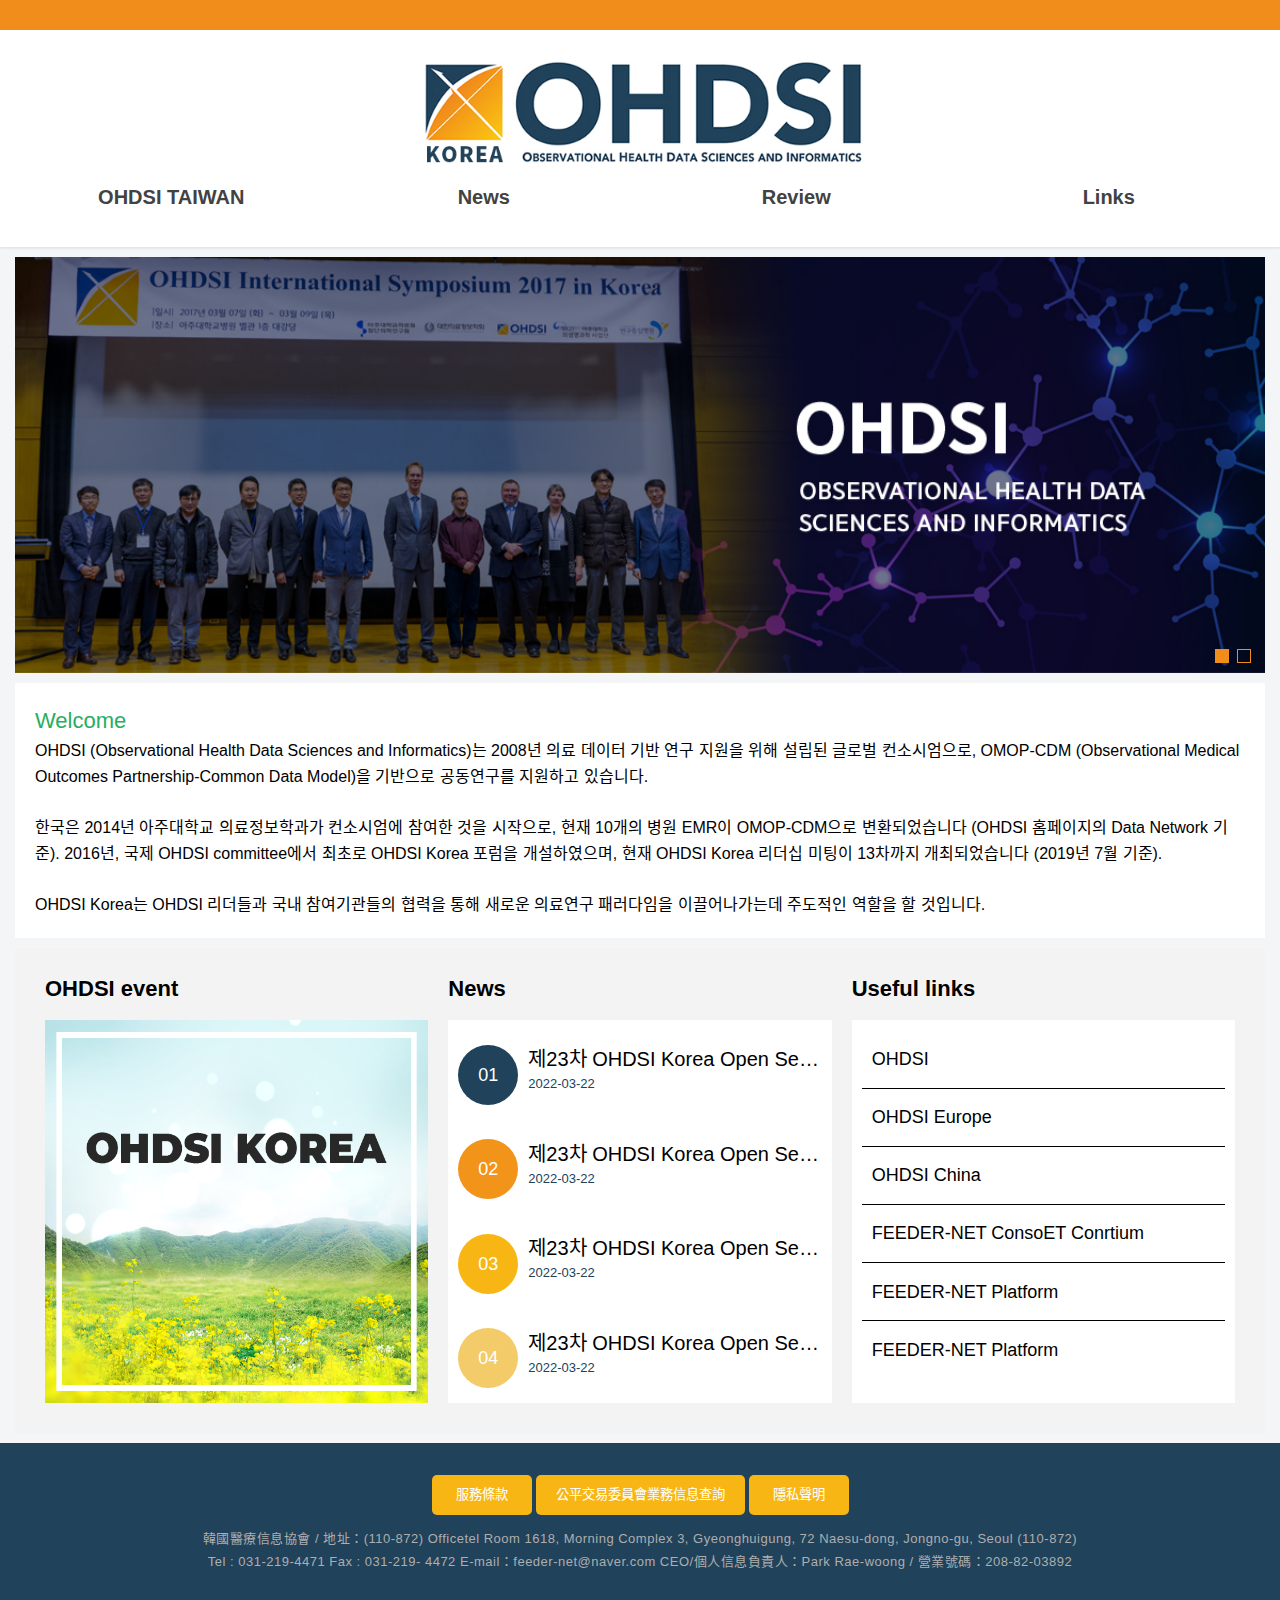
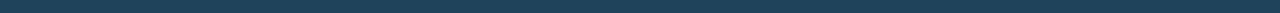
<file: index.html>
<!DOCTYPE html>
<html lang="zh-TW">

<head>
    <meta charset="UTF-8">
    <meta http-equiv="X-UA-Compatible" content="IE=edge">
    <meta name="viewport" content="width=device-width, initial-scale=1.0">
    <title>OHDSI TAIWAN</title>
    <link rel="stylesheet" href="style.css">
    <!-- swiper -->
    <link rel="stylesheet" href="https://unpkg.com/swiper@8/swiper-bundle.min.css" />
</head>
<style>
    .swiper {
        width: 100%;
        height: 100%;
    }

    .swiper-slide {
        /* Center slide text vertically */
        display: flex;
        justify-content: center;
        align-items: center;
    }

    .swiper-slide a {
        width: 100%;
    }

    .swiper-pagination {
        display: flex;
        justify-content: flex-end;
        padding-right: 10px;
    }

    .swiper-pagination-bullet {
        width: 14px;
        height: 14px;
        border-radius: 0;
        opacity: 1;
        transition: 0.3s all linear;
        border: 1px var(--main-orange) solid;
        background-color: transparent;
    }

    .swiper-pagination-bullet-active {
        background-color: var(--main-orange);
        opacity: 1;
        transition: 0.3s all linear;
    }

    .swiper_btn {
        color: white;
        border-radius: 0px;
        opacity: .5;
        transition: width .5s linear, opacity .5s linear;
    }

    .swiper_btn.swiper-button-prev::before {
        content: '';
        position: absolute;
        width: 0%;
        height: 4px;
        left: 4px;
        background-color: white;
        top: calc(50% - 2px);
        transition: width .5s linear;
    }

    .swiper_btn.swiper-button-next::before {
        content: '';
        position: absolute;
        width: 0%;
        height: 4px;
        right: 4px;
        background-color: white;
        top: calc(50% - 2px);
        transition: width .5s .5s linear;
    }

    .swiper_btn:hover {
        opacity: 1;
        --swiper-navigation-size: 70px;
        transition: width .5s linear;

    }

    .swiper_btn:hover::before {
        width: 200%;
        transition: width .5s .5s linear;
    }

    .swiper-button-disabled {
        opacity: 0 !important;
    }
</style>

<body>
    <header class="main-header">
        <div class="container">
            <a class="logo" href="index.html">
                <h1 class="sr-only">OHDSI TAIWAN</h1>
                <img src="img/logo.jpg" alt="...">
            </a>
            <button class="btn-menu"></button>
            <nav class="main-nav">
                <ul class="links">
                    <li class="link dropdown">
                        <a href="javascript:void(0)">OHDSI TAIWAN</a>
                        <ul>
                            <li>
                                <a href="about-info.html">Info</a>
                            </li>
                            <li>
                                <a href="about-research.html">Research</a>
                            </li>
                            <li>
                                <a href="#">Member</a>
                            </li>
                        </ul>
                    </li>
                    <li class="link">
                        <a href="news.html">News</a>
                    </li>
                    <li class="link">
                        <a href="review.html">Review</a>
                    </li>
                    <li class="link">
                        <a href="links.html">Links</a>
                    </li>
                </ul>
            </nav>
        </div>
    </header>

    <main>
        <section class="section-index-banner">
            <div class="container">
                <div class="swiper mySwiper">
                    <div class="swiper-wrapper">
                        <img src="img/index/banner.jpg" class="index-banner swiper-slide" alt="">
                        <img src="img/index/banner.jpg" class="index-banner swiper-slide" alt="">
                    </div>
                    <div class="swiper-pagination"></div>
                </div>
            </div>
        </section>
        <section class="section-index-word">
            <div class="container">
                <div class="info ckeditor">
                    <p><span style="font-size:22px"><span style="color:#27ae60"><strong>Welcome</strong></span></span>
                    </p>

                    <p>OHDSI (Observational Health Data Sciences and Informatics)는 2008년 의료 데이터 기반 연구 지원을 위해 설립된 글로벌
                        컨소시엄으로, OMOP-CDM (Observational Medical Outcomes Partnership-Common Data Model)을 기반으로 공동연구를 지원하고
                        있습니다.<br>
                        <br>
                        한국은 2014년 아주대학교 의료정보학과가 컨소시엄에 참여한 것을 시작으로, 현재 10개의 병원 EMR이 OMOP-CDM으로 변환되었습니다 (OHDSI 홈페이지의 Data
                        Network 기준). 2016년, 국제 OHDSI committee에서 최초로 OHDSI Korea 포럼을 개설하였으며, 현재 OHDSI Korea 리더십 미팅이
                        13차까지 개최되었습니다 (2019년 7월 기준).<br>
                        <br>
                        OHDSI Korea는 OHDSI 리더들과 국내 참여기관들의 협력을 통해 새로운 의료연구 패러다임을 이끌어나가는데 주도적인 역할을 할 것입니다.
                    </p>
                </div>
            </div>
        </section>
        <section class="section-index-guides">
            <div class="container">
                <div class="guides">
                    <div class="guide">
                        <div class="title">
                            <h3>OHDSI event</h3>
                        </div>
                        <div class="content event">
                            <a href="#">
                                <img src="img/index/news.png" alt="">
                            </a>
                        </div>
                    </div>
                    <div class="guide">
                        <div class="title">
                            <h3>News</h3>
                        </div>
                        <div class="content news">
                            <ul>
                                <li>
                                    <a href="#">
                                        제23차 OHDSI Korea Open Seminar & Leadership Meeting 사전 등록 안내
                                    </a>
                                    <span>2022-03-22</span>
                                </li>
                                <li>
                                    <a href="#">
                                        제23차 OHDSI Korea Open Seminar & Leadership Meeting 사전 등록 안내
                                    </a>
                                    <span>2022-03-22</span>
                                </li>
                                <li>
                                    <a href="#">
                                        제23차 OHDSI Korea Open Seminar & Leadership Meeting 사전 등록 안내
                                    </a>
                                    <span>2022-03-22</span>
                                </li>
                                <li>
                                    <a href="#">
                                        제23차 OHDSI Korea Open Seminar & Leadership Meeting 사전 등록 안내
                                    </a>
                                    <span>2022-03-22</span>
                                </li>
                            </ul>
                        </div>
                    </div>
                    <div class="guide">
                        <div class="title">
                            <h3>Useful links</h3>
                        </div>
                        <div class="content links">
                            <ul>
                                <li>
                                    <a href="#">
                                        OHDSI
                                    </a>
                                </li>
                                <li>
                                    <a href="#">
                                        OHDSI Europe
                                    </a>
                                </li>
                                <li>
                                    <a href="#">
                                        OHDSI China
                                    </a>
                                </li>
                                <li>
                                    <a href="#">
                                        FEEDER-NET ConsoET Conrtium
                                    </a>
                                </li>
                                <li>
                                    <a href="#">
                                        FEEDER-NET Platform
                                    </a>
                                </li>
                                <li>
                                    <a href="#">
                                        FEEDER-NET Platform
                                    </a>
                                </li>
                            </ul>
                        </div>
                    </div>
                </div>
            </div>
        </section>
    </main>

    <footer class="main-footer">
        <div class="container">
            <div class="footer-btns">
                <a href="#"><button class="btn">服務條款</button></a>
                <a href="#"><button class="btn">公平交易委員會業務信息查詢</button></a>
                <a href="#"><button class="btn">隱私聲明</button></a>
            </div>
            <div class="footer-infos">
                <p class="info">韓國醫療信息協會 / 地址：(110-872) Officetel Room 1618, Morning Complex 3, Gyeonghuigung, 72
                    Naesu-dong, Jongno-gu, Seoul (110-872)</p>
                <p class="info">Tel : 031-219-4471 Fax : 031-219- 4472 E-mail：feeder-net@naver.com CEO/個人信息負責人：Park
                    Rae-woong / 營業號碼：208-82-03892</p>
            </div>
        </div>
    </footer>
    <script src="main.js"></script>

    <!-- swiper -->
    <script src="https://unpkg.com/swiper@8/swiper-bundle.min.js"></script>
    <script>
        var swiper = new Swiper(".mySwiper", {
            pagination: {
                el: ".swiper-pagination",
                clickable: true,
            },
            speed: 500,
            autoplay: {
                delay: 5000, // 10秒切換一次
                stopOnLastSlide: false,
                disableOnInteraction: true,
            },
            navigation: {
                nextEl: '.swiper-button-next',
                prevEl: '.swiper-button-prev',
            },
        });
    </script>
</body>

</html>
</file>
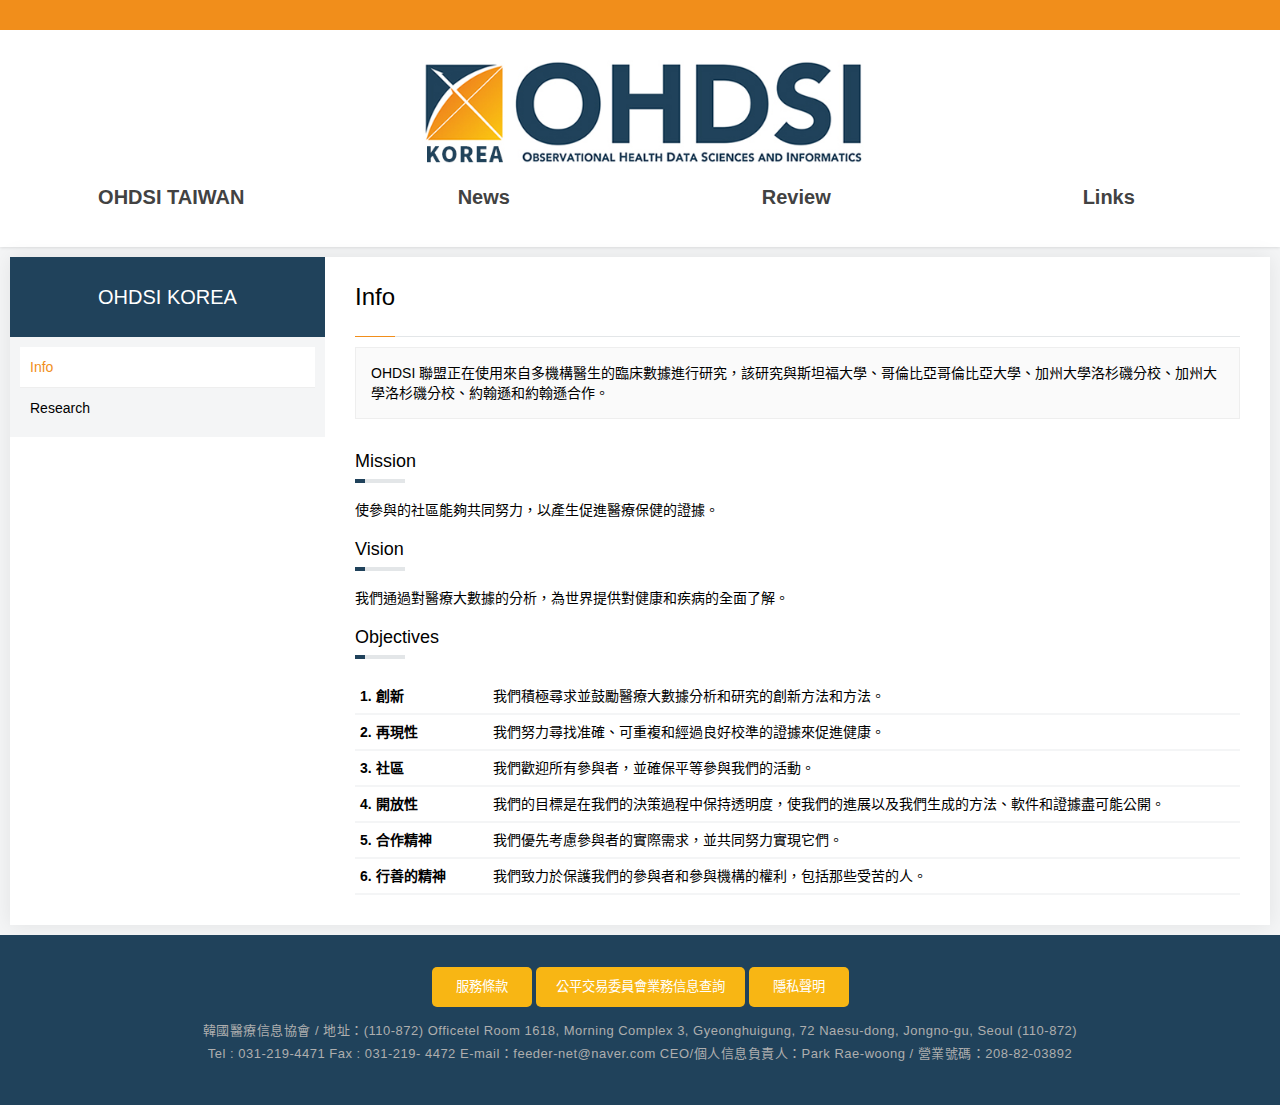
<file: about-info.html>
<!DOCTYPE html>
<html lang="zh-TW">

<head>
    <meta charset="UTF-8">
    <meta http-equiv="X-UA-Compatible" content="IE=edge">
    <meta name="viewport" content="width=device-width, initial-scale=1.0">
    <title>OHDSI TAIWAN</title>
    <link rel="stylesheet" href="style.css">
</head>

<body>
   <header class="main-header">
        <div class="container">
            <a class="logo" href="index.html">
                <h1 class="sr-only">OHDSI TAIWAN</h1>
                <img src="img/logo.jpg" alt="...">
            </a>
            <button class="btn-menu"></button>
            <nav class="main-nav">
                <ul class="links">
                    <li class="link dropdown">
                        <a href="javascript:void(0)">OHDSI TAIWAN</a>
                        <ul>
                            <li>
                                <a href="about-info.html">Info</a>
                            </li>
                            <li>
                                <a href="about-research.html">Research</a>
                            </li>
                        </ul>
                    </li>
                    <li class="link">
                        <a href="news.html">News</a>
                    </li>
                    <li class="link">
                        <a href="review.html">Review</a>
                    </li>
                    <li class="link">
                        <a href="links.html">Links</a>
                    </li>
                </ul>
            </nav>
        </div>
    </header>

    <main>
        <section class="section-info section-base">
            <div class="container">
                <div class="title-block">
                    <div class="parent-title">
                        OHDSI KOREA
                    </div>
                    <div class="main-title">
                        <h2>Info</h2>
                    </div>
                </div>
                <div class="side-block">
                    <ul>
                        <li class="active"><a href="about-info.html">Info</a></li>
                        <li><a href="about-research.html">Research</a></li>
                    </ul>
                </div>
                <div class="main-block">
                    <!-- 頁面資料 -->
                    <div class="top-message">
                        <p>OHDSI 聯盟正在使用來自多機構醫生的臨床數據進行研究，該研究與斯坦福大學、哥倫比亞哥倫比亞大學、加州大學洛杉磯分校、加州大學洛杉磯分校、約翰遜和約翰遜合作。</p>
                    </div>
                    <div class="infos">
                        <div class="info">
                            <div class="info-title">
                                <h3>Mission</h3>
                            </div>
                            <div class="info-content">
                                <p>使參與的社區能夠共同努力，以產生促進醫療保健的證據。</p>
                            </div>
                        </div>
                        <div class="info">
                            <div class="info-title">
                                <h3>Vision</h3>
                            </div>
                            <div class="info-content">
                                <p>我們通過對醫療大數據的分析，為世界提供對健康和疾病的全面了解。</p>
                            </div>
                        </div>
                        <div class="info">
                            <div class="info-title">
                                <h3>Objectives</h3>
                            </div>
                            <div class="info-content">
                                <table>
                                    <colgroup>
                                        <col width="15%">
                                        <col width="85%">
                                    </colgroup>
                                    <tbody>
                                        <tr>
                                            <td class="bold">1. 創新</td>
                                            <td>我們積極尋求並鼓勵醫療大數據分析和研究的創新方法和方法。</td>
                                        </tr>
                                        <tr>
                                            <td class="bold">2. 再現性</td>
                                            <td>我們努力尋找准確、可重複和經過良好校準的證據來促進健康。</td>
                                        </tr>
                                        <tr>
                                            <td class="bold">3. 社區</td>
                                            <td>我們歡迎所有參與者，並確保平等參與我們的活動。</td>
                                        </tr>
                                        <tr>
                                            <td class="bold">4. 開放性</td>
                                            <td>我們的目標是在我們的決策過程中保持透明度，使我們的進展以及我們生成的方法、軟件和證據盡可能公開。</td>
                                        </tr>
                                        <tr>
                                            <td class="bold">5. 合作精神</td>
                                            <td>我們優先考慮參與者的實際需求，並共同努力實現它們。</td>
                                        </tr>
                                        <tr>
                                            <td class="bold">6. 行善的精神</td>
                                            <td>我們致力於保護我們的參與者和參與機構的權利，包括那些受苦的人。</td>
                                        </tr>
                                    </tbody>
                                </table>
                            </div>
                        </div>
                        
                    </div>
                    <!-- 頁面資料 -->
                </div>
            </div>
        </section>
    </main>

    <footer class="main-footer">
        <div class="container">
            <div class="footer-btns">
                <a href="#"><button class="btn">服務條款</button></a>
                <a href="#"><button class="btn">公平交易委員會業務信息查詢</button></a>
                <a href="#"><button class="btn">隱私聲明</button></a>
            </div>
            <div class="footer-infos">
                <p class="info">韓國醫療信息協會 / 地址：(110-872) Officetel Room 1618, Morning Complex 3, Gyeonghuigung, 72
                    Naesu-dong, Jongno-gu, Seoul (110-872)</p>
                <p class="info">Tel : 031-219-4471 Fax : 031-219- 4472 E-mail：feeder-net@naver.com CEO/個人信息負責人：Park
                    Rae-woong / 營業號碼：208-82-03892</p>
            </div>
        </div>
    </footer>
    <script src="main.js"></script>
</body>

</html>
</file>
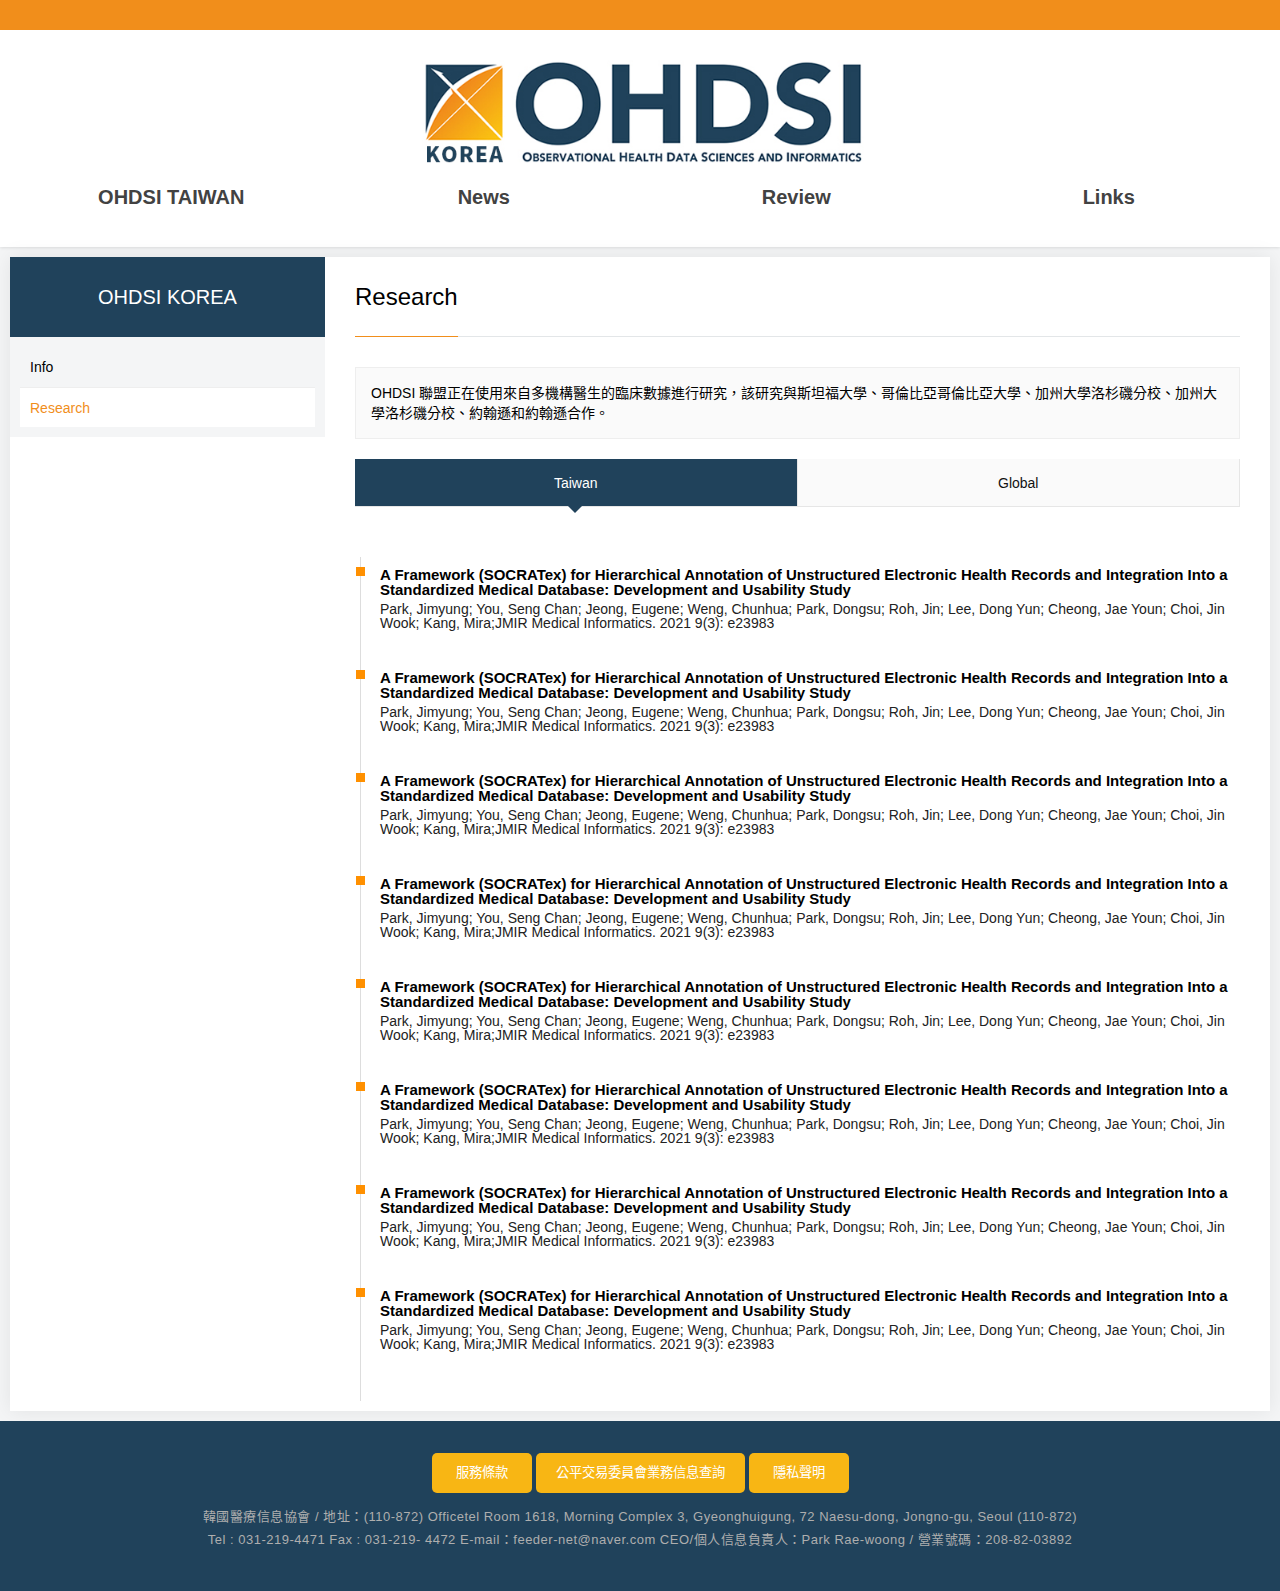
<file: about-research.html>
<!DOCTYPE html>
<html lang="zh-TW">

<head>
    <meta charset="UTF-8">
    <meta http-equiv="X-UA-Compatible" content="IE=edge">
    <meta name="viewport" content="width=device-width, initial-scale=1.0">
    <title>OHDSI TAIWAN</title>
    <link rel="stylesheet" href="style.css">
</head>

<body>
   <header class="main-header">
        <div class="container">
            <a class="logo" href="index.html">
                <h1 class="sr-only">OHDSI TAIWAN</h1>
                <img src="img/logo.jpg" alt="...">
            </a>
            <button class="btn-menu"></button>
            <nav class="main-nav">
                <ul class="links">
                    <li class="link dropdown">
                        <a href="javascript:void(0)">OHDSI TAIWAN</a>
                        <ul>
                            <li>
                                <a href="about-info.html">Info</a>
                            </li>
                            <li>
                                <a href="about-research.html">Research</a>
                            </li>
                        </ul>
                    </li>
                    <li class="link">
                        <a href="news.html">News</a>
                    </li>
                    <li class="link">
                        <a href="review.html">Review</a>
                    </li>
                    <li class="link">
                        <a href="links.html">Links</a>
                    </li>
                </ul>
            </nav>
        </div>
    </header>

    <main>
        <section class="section-research section-base">
            <div class="container">
                <div class="title-block">
                    <div class="parent-title">
                        OHDSI KOREA
                    </div>
                    <div class="main-title">
                        <h2>Research</h2>
                    </div>
                </div>
                <div class="side-block">
                    <ul>
                        <li><a href="about-info.html">Info</a></li>
                        <li class="active"><a href="about-research.html">Research</a></li>
                    </ul>
                </div>
                <div class="main-block">
                    <!-- 頁面資料 -->
                    <div class="top-message">
                        <p>OHDSI 聯盟正在使用來自多機構醫生的臨床數據進行研究，該研究與斯坦福大學、哥倫比亞哥倫比亞大學、加州大學洛杉磯分校、加州大學洛杉磯分校、約翰遜和約翰遜合作。</p>
                    </div>
                    <div class="researchs">
                        <div class="research-filter">
                            <ul>
                                <li data-filter="taiwan" class="active">Taiwan</li>
                                <li data-filter="global" >Global</li>
                            </ul>
                        </div>
                        <div class="research-result">
                            <ul class="show" data-filter="taiwan">
                                <li class="research">
                                    <p class="title">
                                        A Framework (SOCRATex) for Hierarchical Annotation of Unstructured Electronic Health Records and Integration Into a Standardized Medical Database: Development and Usability Study
                                    </p>
                                    <span class="sub-title">
                                        Park, Jimyung; You, Seng Chan; Jeong, Eugene; Weng, Chunhua; Park, Dongsu; Roh, Jin; Lee, Dong Yun; Cheong, Jae Youn; Choi, Jin Wook; Kang, Mira;JMIR Medical Informatics. 2021 9(3): e23983
                                    </span>
                                </li>
                                <li class="research">
                                    <p class="title">
                                        A Framework (SOCRATex) for Hierarchical Annotation of Unstructured Electronic Health Records and Integration Into a Standardized Medical Database: Development and Usability Study
                                    </p>
                                    <span class="sub-title">
                                        Park, Jimyung; You, Seng Chan; Jeong, Eugene; Weng, Chunhua; Park, Dongsu; Roh, Jin; Lee, Dong Yun; Cheong, Jae Youn; Choi, Jin Wook; Kang, Mira;JMIR Medical Informatics. 2021 9(3): e23983
                                    </span>
                                </li>
                                <li class="research">
                                    <p class="title">
                                        A Framework (SOCRATex) for Hierarchical Annotation of Unstructured Electronic Health Records and Integration Into a Standardized Medical Database: Development and Usability Study
                                    </p>
                                    <span class="sub-title">
                                        Park, Jimyung; You, Seng Chan; Jeong, Eugene; Weng, Chunhua; Park, Dongsu; Roh, Jin; Lee, Dong Yun; Cheong, Jae Youn; Choi, Jin Wook; Kang, Mira;JMIR Medical Informatics. 2021 9(3): e23983
                                    </span>
                                </li>
                                <li class="research">
                                    <p class="title">
                                        A Framework (SOCRATex) for Hierarchical Annotation of Unstructured Electronic Health Records and Integration Into a Standardized Medical Database: Development and Usability Study
                                    </p>
                                    <span class="sub-title">
                                        Park, Jimyung; You, Seng Chan; Jeong, Eugene; Weng, Chunhua; Park, Dongsu; Roh, Jin; Lee, Dong Yun; Cheong, Jae Youn; Choi, Jin Wook; Kang, Mira;JMIR Medical Informatics. 2021 9(3): e23983
                                    </span>
                                </li>
                                <li class="research">
                                    <p class="title">
                                        A Framework (SOCRATex) for Hierarchical Annotation of Unstructured Electronic Health Records and Integration Into a Standardized Medical Database: Development and Usability Study
                                    </p>
                                    <span class="sub-title">
                                        Park, Jimyung; You, Seng Chan; Jeong, Eugene; Weng, Chunhua; Park, Dongsu; Roh, Jin; Lee, Dong Yun; Cheong, Jae Youn; Choi, Jin Wook; Kang, Mira;JMIR Medical Informatics. 2021 9(3): e23983
                                    </span>
                                </li>
                                <li class="research">
                                    <p class="title">
                                        A Framework (SOCRATex) for Hierarchical Annotation of Unstructured Electronic Health Records and Integration Into a Standardized Medical Database: Development and Usability Study
                                    </p>
                                    <span class="sub-title">
                                        Park, Jimyung; You, Seng Chan; Jeong, Eugene; Weng, Chunhua; Park, Dongsu; Roh, Jin; Lee, Dong Yun; Cheong, Jae Youn; Choi, Jin Wook; Kang, Mira;JMIR Medical Informatics. 2021 9(3): e23983
                                    </span>
                                </li>
                                <li class="research">
                                    <p class="title">
                                        A Framework (SOCRATex) for Hierarchical Annotation of Unstructured Electronic Health Records and Integration Into a Standardized Medical Database: Development and Usability Study
                                    </p>
                                    <span class="sub-title">
                                        Park, Jimyung; You, Seng Chan; Jeong, Eugene; Weng, Chunhua; Park, Dongsu; Roh, Jin; Lee, Dong Yun; Cheong, Jae Youn; Choi, Jin Wook; Kang, Mira;JMIR Medical Informatics. 2021 9(3): e23983
                                    </span>
                                </li>
                                <li class="research">
                                    <p class="title">
                                        A Framework (SOCRATex) for Hierarchical Annotation of Unstructured Electronic Health Records and Integration Into a Standardized Medical Database: Development and Usability Study
                                    </p>
                                    <span class="sub-title">
                                        Park, Jimyung; You, Seng Chan; Jeong, Eugene; Weng, Chunhua; Park, Dongsu; Roh, Jin; Lee, Dong Yun; Cheong, Jae Youn; Choi, Jin Wook; Kang, Mira;JMIR Medical Informatics. 2021 9(3): e23983
                                    </span>
                                </li>
                            </ul>
                            <ul data-filter="global">
                                <li class="research">
                                    <p class="title">
                                        全球
                                    </p>
                                    <span class="sub-title">
                                        Park, Jimyung; You, Seng Chan; Jeong, Eugene; Weng, Chunhua; Park, Dongsu; Roh, Jin; Lee, Dong Yun; Cheong, Jae Youn; Choi, Jin Wook; Kang, Mira;JMIR Medical Informatics. 2021 9(3): e23983
                                    </span>
                                </li>
                                <li class="research">
                                    <p class="title">
                                        A Framework (SOCRATex) for Hierarchical Annotation of Unstructured Electronic Health Records and Integration Into a Standardized Medical Database: Development and Usability Study
                                    </p>
                                    <span class="sub-title">
                                        Park, Jimyung; You, Seng Chan; Jeong, Eugene; Weng, Chunhua; Park, Dongsu; Roh, Jin; Lee, Dong Yun; Cheong, Jae Youn; Choi, Jin Wook; Kang, Mira;JMIR Medical Informatics. 2021 9(3): e23983
                                    </span>
                                </li>
                                <li class="research">
                                    <p class="title">
                                        A Framework (SOCRATex) for Hierarchical Annotation of Unstructured Electronic Health Records and Integration Into a Standardized Medical Database: Development and Usability Study
                                    </p>
                                    <span class="sub-title">
                                        Park, Jimyung; You, Seng Chan; Jeong, Eugene; Weng, Chunhua; Park, Dongsu; Roh, Jin; Lee, Dong Yun; Cheong, Jae Youn; Choi, Jin Wook; Kang, Mira;JMIR Medical Informatics. 2021 9(3): e23983
                                    </span>
                                </li>
                                <li class="research">
                                    <p class="title">
                                        A Framework (SOCRATex) for Hierarchical Annotation of Unstructured Electronic Health Records and Integration Into a Standardized Medical Database: Development and Usability Study
                                    </p>
                                    <span class="sub-title">
                                        Park, Jimyung; You, Seng Chan; Jeong, Eugene; Weng, Chunhua; Park, Dongsu; Roh, Jin; Lee, Dong Yun; Cheong, Jae Youn; Choi, Jin Wook; Kang, Mira;JMIR Medical Informatics. 2021 9(3): e23983
                                    </span>
                                </li>
                                <li class="research">
                                    <p class="title">
                                        A Framework (SOCRATex) for Hierarchical Annotation of Unstructured Electronic Health Records and Integration Into a Standardized Medical Database: Development and Usability Study
                                    </p>
                                    <span class="sub-title">
                                        Park, Jimyung; You, Seng Chan; Jeong, Eugene; Weng, Chunhua; Park, Dongsu; Roh, Jin; Lee, Dong Yun; Cheong, Jae Youn; Choi, Jin Wook; Kang, Mira;JMIR Medical Informatics. 2021 9(3): e23983
                                    </span>
                                </li>
                                <li class="research">
                                    <p class="title">
                                        A Framework (SOCRATex) for Hierarchical Annotation of Unstructured Electronic Health Records and Integration Into a Standardized Medical Database: Development and Usability Study
                                    </p>
                                    <span class="sub-title">
                                        Park, Jimyung; You, Seng Chan; Jeong, Eugene; Weng, Chunhua; Park, Dongsu; Roh, Jin; Lee, Dong Yun; Cheong, Jae Youn; Choi, Jin Wook; Kang, Mira;JMIR Medical Informatics. 2021 9(3): e23983
                                    </span>
                                </li>
                                <li class="research">
                                    <p class="title">
                                        A Framework (SOCRATex) for Hierarchical Annotation of Unstructured Electronic Health Records and Integration Into a Standardized Medical Database: Development and Usability Study
                                    </p>
                                    <span class="sub-title">
                                        Park, Jimyung; You, Seng Chan; Jeong, Eugene; Weng, Chunhua; Park, Dongsu; Roh, Jin; Lee, Dong Yun; Cheong, Jae Youn; Choi, Jin Wook; Kang, Mira;JMIR Medical Informatics. 2021 9(3): e23983
                                    </span>
                                </li>
                                <li class="research">
                                    <p class="title">
                                        A Framework (SOCRATex) for Hierarchical Annotation of Unstructured Electronic Health Records and Integration Into a Standardized Medical Database: Development and Usability Study
                                    </p>
                                    <span class="sub-title">
                                        Park, Jimyung; You, Seng Chan; Jeong, Eugene; Weng, Chunhua; Park, Dongsu; Roh, Jin; Lee, Dong Yun; Cheong, Jae Youn; Choi, Jin Wook; Kang, Mira;JMIR Medical Informatics. 2021 9(3): e23983
                                    </span>
                                </li>
                            </ul>
                        </div>
                    </div>
                    <!-- 頁面資料 -->
                </div>
            </div>
        </section>
    </main>

    <footer class="main-footer">
        <div class="container">
            <div class="footer-btns">
                <a href="#"><button class="btn">服務條款</button></a>
                <a href="#"><button class="btn">公平交易委員會業務信息查詢</button></a>
                <a href="#"><button class="btn">隱私聲明</button></a>
            </div>
            <div class="footer-infos">
                <p class="info">韓國醫療信息協會 / 地址：(110-872) Officetel Room 1618, Morning Complex 3, Gyeonghuigung, 72
                    Naesu-dong, Jongno-gu, Seoul (110-872)</p>
                <p class="info">Tel : 031-219-4471 Fax : 031-219- 4472 E-mail：feeder-net@naver.com CEO/個人信息負責人：Park
                    Rae-woong / 營業號碼：208-82-03892</p>
            </div>
        </div>
    </footer>
    <script src="main.js"></script>
    <script>
        const researchBtn = document.querySelectorAll('.research-filter li')
        const researchResult = document.querySelectorAll('.research-result ul')
        
        //點擊分類按鈕
        researchBtn.forEach((btn)=>{
            btn.addEventListener('click',()=>{
                //清除所有按鈕active
                researchBtn.forEach((btn)=>{btn.classList.remove('active')})
                //添加此按鈕active
                btn.classList.add('active')
                //顯示結果
                researchShow(btn.dataset.filter);
            })
        })

        //顯示結果
        function researchShow(filter){
            researchResult.forEach((result)=>{
               if( result.dataset.filter == filter){
                    result.classList.add('show')
               }else{
                   result.classList.remove('show')
               }
            })
        }

    </script>
</body>

</html>
</file>
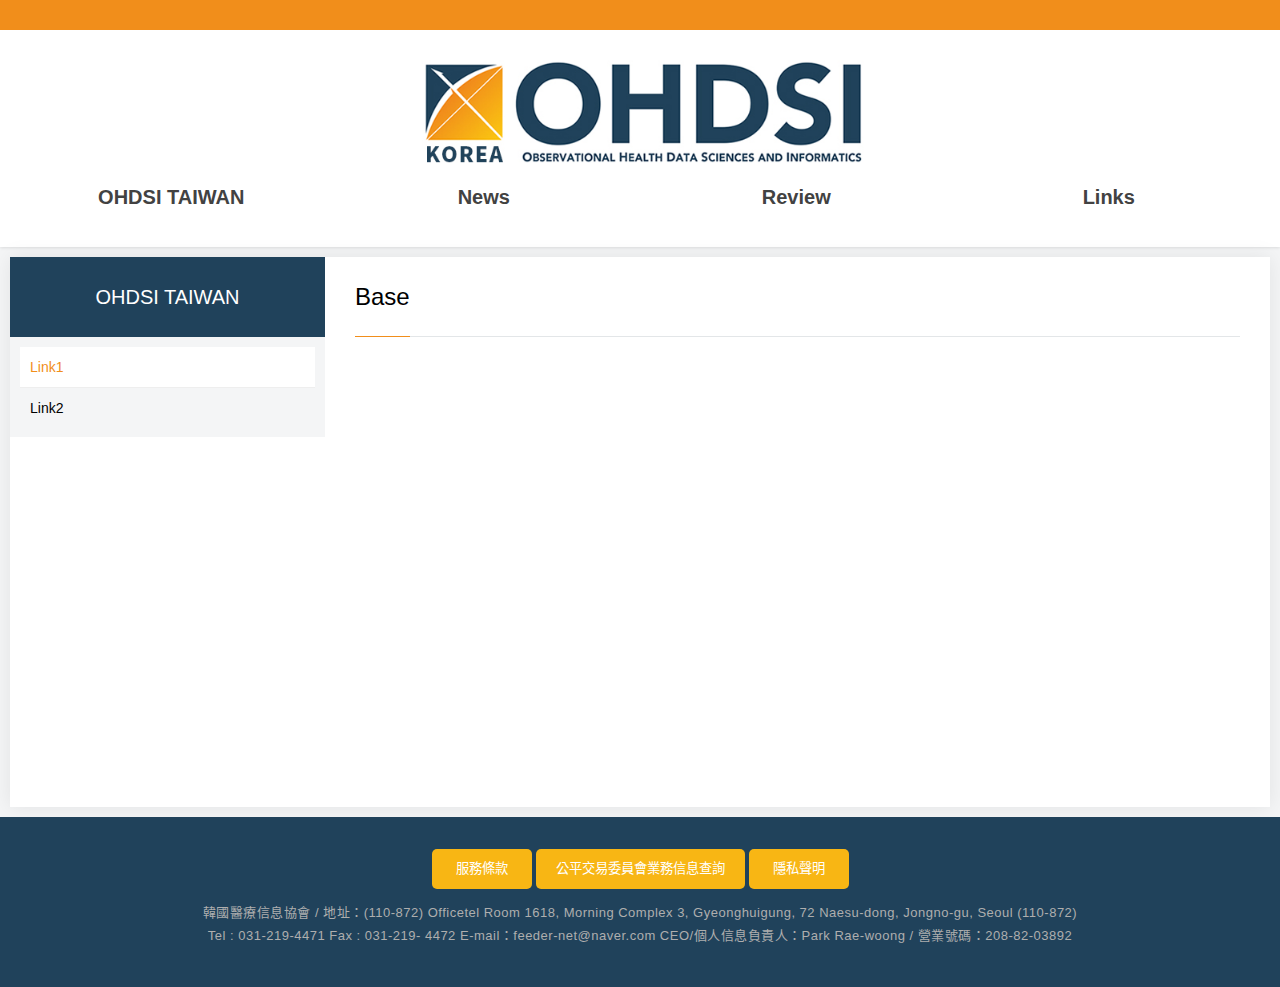
<file: base.html>
<!DOCTYPE html>
<html lang="zh-TW">

<head>
    <meta charset="UTF-8">
    <meta http-equiv="X-UA-Compatible" content="IE=edge">
    <meta name="viewport" content="width=device-width, initial-scale=1.0">
    <title>OHDSI TAIWAN</title>
    <link rel="stylesheet" href="style.css">
</head>

<body>
   <header class="main-header">
        <div class="container">
            <a class="logo" href="index.html">
                <h1 class="sr-only">OHDSI TAIWAN</h1>
                <img src="img/logo.jpg" alt="...">
            </a>
            <button class="btn-menu"></button>
            <nav class="main-nav">
                <ul class="links">
                    <li class="link dropdown">
                        <a href="javascript:void(0)">OHDSI TAIWAN</a>
                        <ul>
                            <li>
                                <a href="about-info.html">Info</a>
                            </li>
                            <li>
                                <a href="about-research.html">Research</a>
                            </li>
                        </ul>
                    </li>
                    <li class="link">
                        <a href="news.html">News</a>
                    </li>
                    <li class="link">
                        <a href="review.html">Review</a>
                    </li>
                    <li class="link">
                        <a href="links.html">Links</a>
                    </li>
                </ul>
            </nav>
        </div>
    </header>

    <main>
        <section class="section-base">
            <div class="container">
                <div class="title-block">
                    <div class="parent-title">
                        <!-- 父層頁名稱 -->
                        OHDSI TAIWAN
                        <!-- 父層頁名稱 -->
                    </div>
                    <div class="main-title">
                        <!-- 此頁名稱 -->
                        <h2>Base</h2>
                        <!-- 此頁名稱 -->
                    </div>
                </div>
                <div class="side-block">
                    <ul>
                        <!-- 分頁連結 -->
                        <li class="active"><a href="#">Link1</a></li>
                        <li><a href="#">Link2</a></li>
                        <!-- 分頁連結 -->
                    </ul>
                </div>
                <div class="main-block">
                    <!-- 頁面資料 -->
     
                    <!-- 頁面資料 -->
                </div>
            </div>
        </section>
    </main>

    <footer class="main-footer">
        <div class="container">
            <div class="footer-btns">
                <a href="#"><button class="btn">服務條款</button></a>
                <a href="#"><button class="btn">公平交易委員會業務信息查詢</button></a>
                <a href="#"><button class="btn">隱私聲明</button></a>
            </div>
            <div class="footer-infos">
                <p class="info">韓國醫療信息協會 / 地址：(110-872) Officetel Room 1618, Morning Complex 3, Gyeonghuigung, 72
                    Naesu-dong, Jongno-gu, Seoul (110-872)</p>
                <p class="info">Tel : 031-219-4471 Fax : 031-219- 4472 E-mail：feeder-net@naver.com CEO/個人信息負責人：Park
                    Rae-woong / 營業號碼：208-82-03892</p>
            </div>
        </div>
    </footer>
    <script src="main.js"></script>
</body>

</html>
</file>
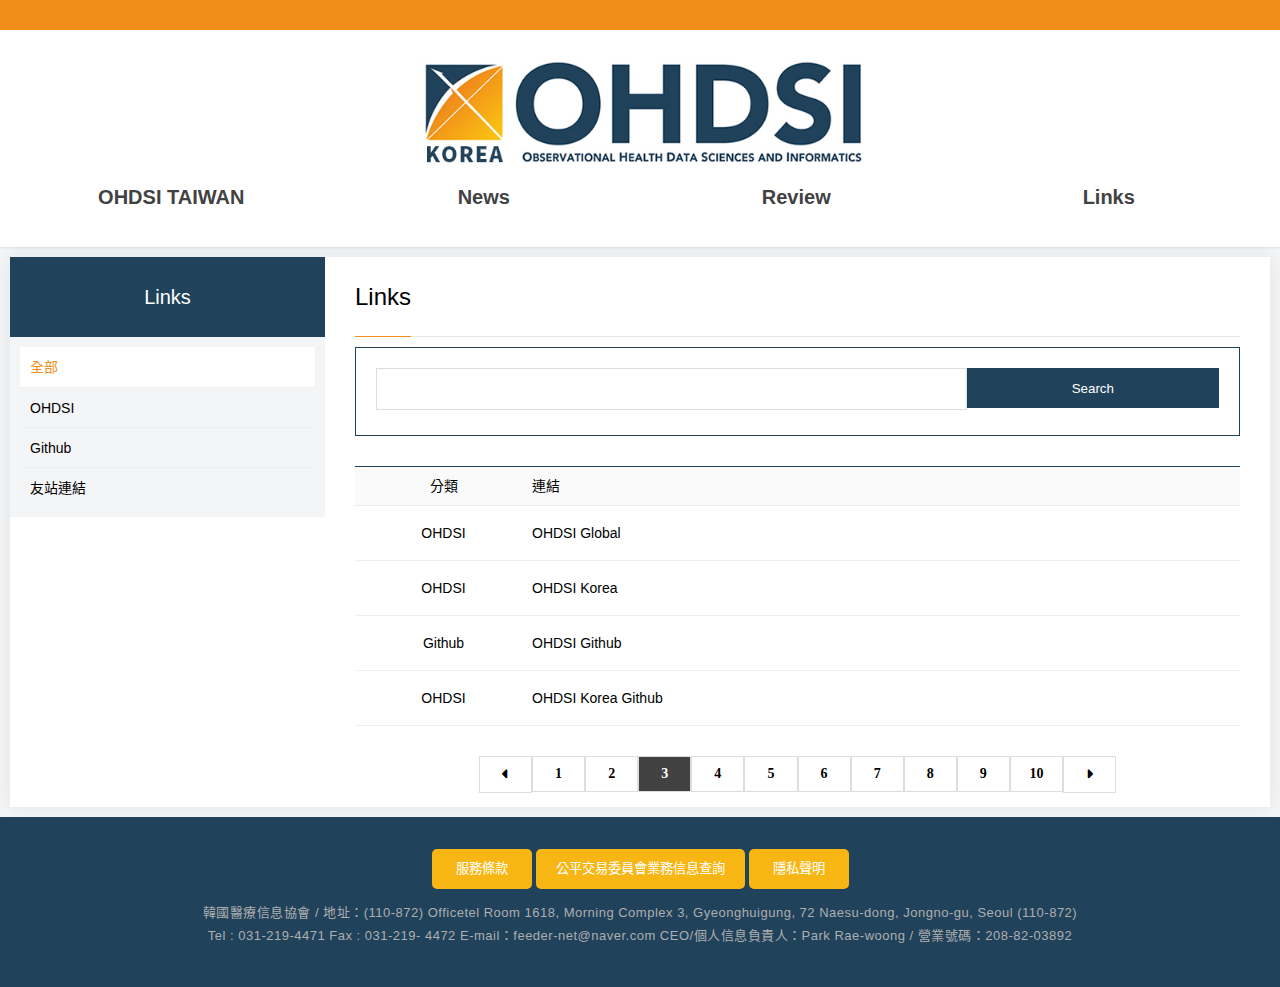
<file: links.html>
<!DOCTYPE html>
<html lang="zh-TW">

<head>
    <meta charset="UTF-8">
    <meta http-equiv="X-UA-Compatible" content="IE=edge">
    <meta name="viewport" content="width=device-width, initial-scale=1.0">
    <title>OHDSI TAIWAN</title>
    <link rel="stylesheet" href="style.css">
</head>

<body>
   <header class="main-header">
        <div class="container">
            <a class="logo" href="index.html">
                <h1 class="sr-only">OHDSI TAIWAN</h1>
                <img src="img/logo.jpg" alt="...">
            </a>
            <button class="btn-menu"></button>
            <nav class="main-nav">
                <ul class="links">
                    <li class="link dropdown">
                        <a href="javascript:void(0)">OHDSI TAIWAN</a>
                        <ul>
                            <li>
                                <a href="about-info.html">Info</a>
                            </li>
                            <li>
                                <a href="about-research.html">Research</a>
                            </li>
                        </ul>
                    </li>
                    <li class="link">
                        <a href="news.html">News</a>
                    </li>
                    <li class="link">
                        <a href="review.html">Review</a>
                    </li>
                    <li class="link">
                        <a href="links.html">Links</a>
                    </li>
                </ul>
            </nav>
        </div>
    </header>

    <main>
        <section class="section-links section-base">
            <div class="container">
                <div class="title-block">
                    <div class="parent-title">
                        Links
                    </div>
                    <div class="main-title">
                        <h2>Links</h2>
                    </div>
                </div>
                <div class="side-block">
                    <ul>      
                        <li class="active"><a href="#">全部</a></li>
                        <li><a href="#">OHDSI</a></li>
                        <li><a href="#">Github</a></li>
                        <li><a href="#">友站連結</a></li>
                    </ul>
                </div>
                <div class="main-block">
                    <div class="search">
                        <input type="text">
                        <button >Search</button>
                    </div>
                    <div class="links-list">
                        <div class="link-header">
                            <div class="link-filter">
                                <p>分類</p>
                            </div>
                            <div class="link-title">
                                <p>連結</p>
                            </div>
                        </div>

                        <a href="#" target="_blank">
                            <div class="link">
                                <div class="link-filter">
                                    <p>OHDSI</p>
                                </div>
                                <div class="link-title">
                                    <p>OHDSI Global </p>
                                </div>
                            </div>
                        </a>
                        <a href="#" target="_blank">
                            <div class="link">
                                <div class="link-filter">
                                    <p>OHDSI</p>
                                </div>
                                <div class="link-title">
                                    <p>OHDSI Korea </p>
                                </div>
                            </div>
                        </a>
                        <a href="#" target="_blank">
                            <div class="link">
                                <div class="link-filter">
                                    <p>Github</p>
                                </div>
                                <div class="link-title">
                                    <p>OHDSI Github</p>
                                </div>
                            </div>
                        </a>
                        <a href="#" target="_blank">
                            <div class="link">
                                <div class="link-filter">
                                    <p>OHDSI</p>
                                </div>
                                <div class="link-title">
                                    <p>OHDSI Korea Github</p>
                                </div>
                            </div>
                        </a>
                      
                       
                    
                    </div>
                    
                    <div class="pagination">
                        <ul> 
                          <li class="mobile-show"><a href="#"><i class="fas fa-caret-left"></i></a></li>
                          <li><a href="#">1</a></li>
                          <li><a href="#">2</a></li>
                          <li><a href="#" class="active">3</a></li>
                          <li><a href="#">4</a></li>
                          <li><a href="#">5</a></li>
                          <li><a href="#">6</a></li>
                          <li><a href="#">7</a></li>
                          <li><a href="#">8</a></li>
                          <li><a href="#">9</a></li>
                          <li><a href="#">10</a></li>
                          <li class="mobile-show"><a href="#"><i class="fas fa-caret-right"></i></a></li>          
                        </ul>
                      </div>

                </div>
            </div>
        </section>
    </main>

    <footer class="main-footer">
        <div class="container">
            <div class="footer-btns">
                <a href="#"><button class="btn">服務條款</button></a>
                <a href="#"><button class="btn">公平交易委員會業務信息查詢</button></a>
                <a href="#"><button class="btn">隱私聲明</button></a>
            </div>
            <div class="footer-infos">
                <p class="info">韓國醫療信息協會 / 地址：(110-872) Officetel Room 1618, Morning Complex 3, Gyeonghuigung, 72
                    Naesu-dong, Jongno-gu, Seoul (110-872)</p>
                <p class="info">Tel : 031-219-4471 Fax : 031-219- 4472 E-mail：feeder-net@naver.com CEO/個人信息負責人：Park
                    Rae-woong / 營業號碼：208-82-03892</p>
            </div>
        </div>
    </footer>
    <script src="main.js"></script>
</body>

</html>
</file>
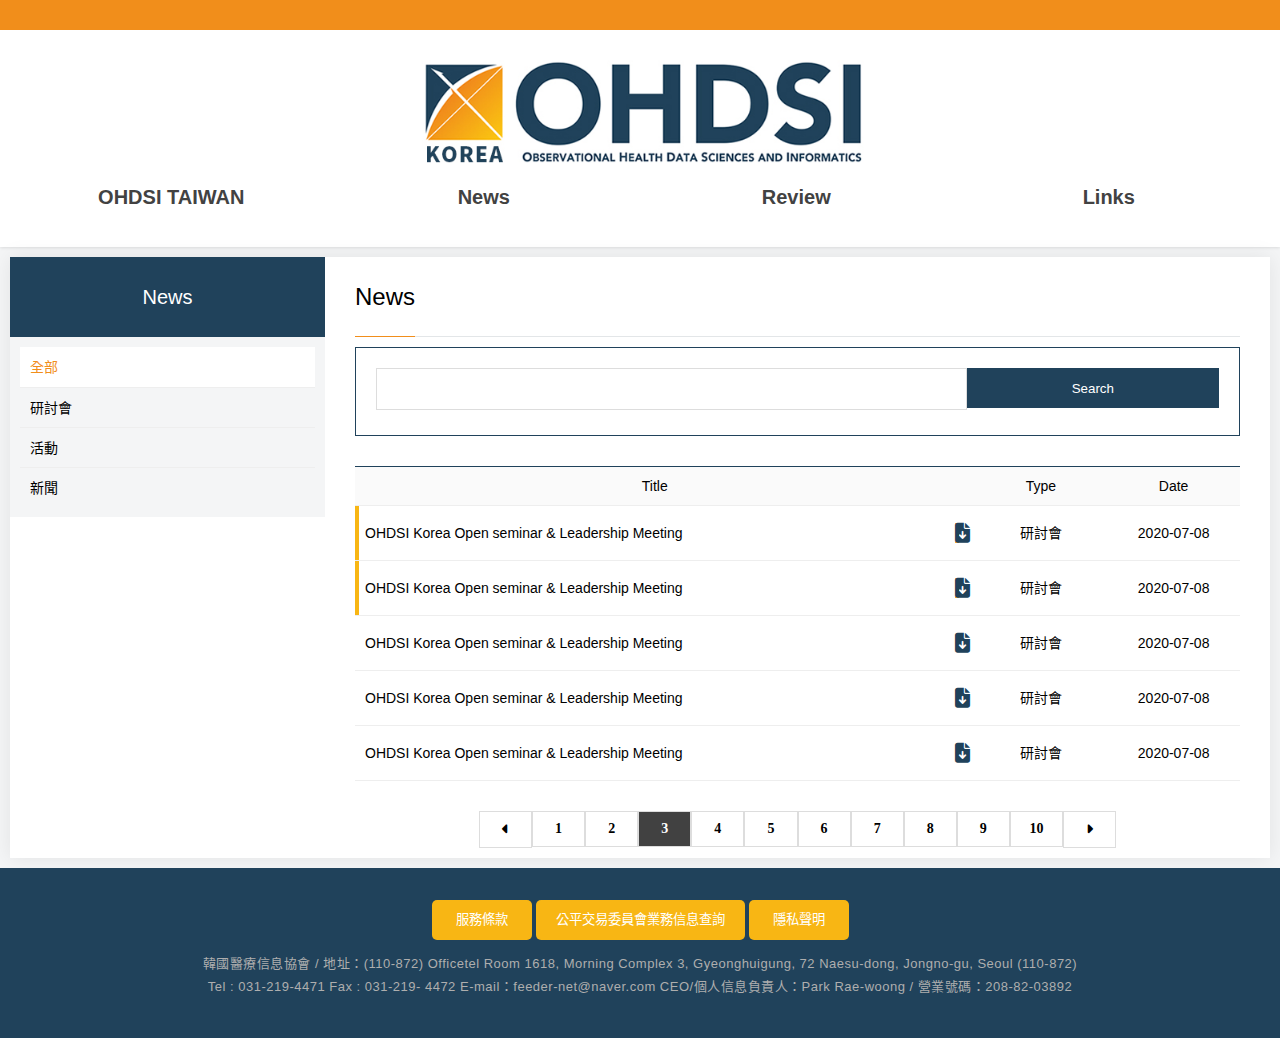
<file: news.html>
<!DOCTYPE html>
<html lang="zh-TW">

<head>
    <meta charset="UTF-8">
    <meta http-equiv="X-UA-Compatible" content="IE=edge">
    <meta name="viewport" content="width=device-width, initial-scale=1.0">
    <title>OHDSI TAIWAN</title>
    <link rel="stylesheet" href="style.css">
</head>

<body>
   <header class="main-header">
        <div class="container">
            <a class="logo" href="index.html">
                <h1 class="sr-only">OHDSI TAIWAN</h1>
                <img src="img/logo.jpg" alt="...">
            </a>
            <button class="btn-menu"></button>
            <nav class="main-nav">
                <ul class="links">
                    <li class="link dropdown">
                        <a href="javascript:void(0)">OHDSI TAIWAN</a>
                        <ul>
                            <li>
                                <a href="about-info.html">Info</a>
                            </li>
                            <li>
                                <a href="about-research.html">Research</a>
                            </li>
                        </ul>
                    </li>
                    <li class="link">
                        <a href="news.html">News</a>
                    </li>
                    <li class="link">
                        <a href="review.html">Review</a>
                    </li>
                    <li class="link">
                        <a href="links.html">Links</a>
                    </li>
                </ul>
            </nav>
        </div>
    </header>

    <main>
        <section class="section-news section-base">
            <div class="container">
                <div class="title-block">
                    <div class="parent-title">
                        News
                    </div>
                    <div class="main-title">
                        <h2>News</h2>
                    </div>
                </div>
                <div class="side-block">
                    <ul>      
                        <li class="active"><a href="#">全部</a></li>
                        <li><a href="#">研討會</a></li>
                        <li><a href="#">活動</a></li>
                        <li><a href="#">新聞</a></li>
                    </ul>
                </div>
                <div class="main-block">
                    <div class="search">
                        <input type="text">
                        <button >Search</button>
                    </div>
                    <div class="news-list">
                        <div class="news-header">
                            <div class="news-title">
                                <p>Title</p>
                            </div>
                            <div class="news-filter">
                                <p>Type</p>
                            </div>
                            <div class="news-time">
                                <p>Date</p>
                            </div>
                        </div>

                        <a href="news-detail.html">
                            <div class="news top">
                                <div class="news-title">
                                    <p>OHDSI Korea Open seminar & Leadership Meeting</p>
                                    <span class="file available"></span>
                                </div>
                                <div class="news-filter">
                                    <p>研討會</p>
                                </div>
                                <div class="news-time">
                                    <p>2020-07-08</p>
                                </div>
                            </div>
                        </a>
                        <a href="news-detail.html">
                            <div class="news top">
                                <div class="news-title">
                                    <p>OHDSI Korea Open seminar & Leadership Meeting</p>
                                    <span class="file available"></span>
                                </div>
                                <div class="news-filter">
                                    <p>研討會</p>
                                </div>
                                <div class="news-time">
                                    <p>2020-07-08</p>
                                </div>
                            </div>
                        </a>
                        <a href="news-detail.html">
                            <div class="news">
                                <div class="news-title">
                                    <p>OHDSI Korea Open seminar & Leadership Meeting</p>
                                    <span class="file available"></span>
                                </div>
                                <div class="news-filter">
                                    <p>研討會</p>
                                </div>
                                <div class="news-time">
                                    <p>2020-07-08</p>
                                </div>
                            </div>
                        </a>
                        <a href="news-detail.html">
                            <div class="news">
                                <div class="news-title">
                                    <p>OHDSI Korea Open seminar & Leadership Meeting</p>
                                    <span class="file available"></span>
                                </div>
                                <div class="news-filter">
                                    <p>研討會</p>
                                </div>
                                <div class="news-time">
                                    <p>2020-07-08</p>
                                </div>
                            </div>
                        </a>
                        <a href="news-detail.html">
                            <div class="news">
                                <div class="news-title">
                                    <p>OHDSI Korea Open seminar & Leadership Meeting</p>
                                    <span class="file available"></span>
                                </div>
                                <div class="news-filter">
                                    <p>研討會</p>
                                </div>
                                <div class="news-time">
                                    <p>2020-07-08</p>
                                </div>
                            </div>
                        </a>
                    
                    </div>
                    
                    <div class="pagination">
                        <ul> 
                          <li class="mobile-show"><a href="#"><i class="fas fa-caret-left"></i></a></li>
                          <li><a href="#">1</a></li>
                          <li><a href="#">2</a></li>
                          <li><a href="#" class="active">3</a></li>
                          <li><a href="#">4</a></li>
                          <li><a href="#">5</a></li>
                          <li><a href="#">6</a></li>
                          <li><a href="#">7</a></li>
                          <li><a href="#">8</a></li>
                          <li><a href="#">9</a></li>
                          <li><a href="#">10</a></li>
                          <li class="mobile-show"><a href="#"><i class="fas fa-caret-right"></i></a></li>          
                        </ul>
                      </div>

                </div>
            </div>
        </section>
    </main>

    <footer class="main-footer">
        <div class="container">
            <div class="footer-btns">
                <a href="#"><button class="btn">服務條款</button></a>
                <a href="#"><button class="btn">公平交易委員會業務信息查詢</button></a>
                <a href="#"><button class="btn">隱私聲明</button></a>
            </div>
            <div class="footer-infos">
                <p class="info">韓國醫療信息協會 / 地址：(110-872) Officetel Room 1618, Morning Complex 3, Gyeonghuigung, 72
                    Naesu-dong, Jongno-gu, Seoul (110-872)</p>
                <p class="info">Tel : 031-219-4471 Fax : 031-219- 4472 E-mail：feeder-net@naver.com CEO/個人信息負責人：Park
                    Rae-woong / 營業號碼：208-82-03892</p>
            </div>
        </div>
    </footer>
    <script src="main.js"></script>
</body>

</html>
</file>
<file: style.css>
@charset "UTF-8";
/* Root */
@import url("reset.css");
@import url("https://cdnjs.cloudflare.com/ajax/libs/font-awesome/6.1.1/css/all.min.css");
:root {
  --main-orange: #f18e1b;
  --main-yellow: #f8b614;
  --main-blue: #20425b;
}

/* Import */
/* Import - Reset.css */
/* Import - font-awesome */
/* CSS Start */
/* Font */
html {
  font-size: 10px;
  font-family: "Roboto", "Noto Sans TC", sans-serif;
}

html h1 {
  font-size: 2.6rem;
}

html h2 {
  font-size: 2.4rem;
}

html h3 {
  font-size: 2rem;
}

html p,
html a,
html span,
html li,
html table {
  font-size: 1.4rem;
}

/* Extand */
/*--轉場速度*/
.main-footer .footer-btns .btn {
  -webkit-transition: all 0.3s linear;
  transition: all 0.3s linear;
}

/*--Button*/
.main-footer .footer-btns .btn {
  background-color: var(--main-yellow);
  color: white;
  cursor: pointer;
}

.main-footer .footer-btns .btn:hover {
  background-color: var(--main-orange);
}

/* Start */
body {
  background-color: #f4f5f6;
}

@media screen and (max-width: 767px) {
  .lock-scroll {
    overflow: hidden;
  }
}

/* Navbar */
.main-header {
  background-color: white;
  -webkit-box-shadow: 0 1px 3px rgba(0, 0, 0, 0.1);
          box-shadow: 0 1px 3px rgba(0, 0, 0, 0.1);
}

.main-header .container {
  display: -webkit-box;
  display: -ms-flexbox;
  display: flex;
}

/* Navbar--mobile */
@media screen and (max-width: 767px) {
  .main-header {
    height: 70px;
    padding: 15px 0px;
    position: -webkit-sticky;
    position: sticky;
    top: 0;
    z-index: 999;
    /*--開起選單--*/
  }
  .main-header .container {
    -webkit-box-pack: justify;
        -ms-flex-pack: justify;
            justify-content: space-between;
    -webkit-box-align: center;
        -ms-flex-align: center;
            align-items: center;
  }
  .main-header .logo img {
    height: auto;
    width: 130px;
    vertical-align: bottom;
  }
  .main-header .btn-menu {
    width: 40px;
    height: 40px;
    background-color: var(--main-blue);
    z-index: 2;
    cursor: pointer;
  }
  .main-header .btn-menu::before {
    content: "\f0c9";
    font-family: "Font Awesome 6 free";
    font-weight: 900;
    color: white;
  }
  .main-header .main-nav {
    /*--預設顯單不顯示--*/
    display: none;
  }
  .main-header .main-nav .link {
    padding: 15px;
    background-color: #fafafa;
    border-bottom: #f4f5f6 solid 1px;
    cursor: pointer;
  }
  .main-header .main-nav .link a {
    color: #424242;
    font-weight: 700;
  }
  .main-header .main-nav .link:hover,
  .main-header .main-nav .link.open {
    background-color: var(--main-orange);
    border-bottom: var(--main-orange) solid 1px;
  }
  .main-header .main-nav .link:hover a,
  .main-header .main-nav .link.open a {
    color: white;
  }
  .main-header .main-nav .link.dropdown {
    position: relative;
    /*--後方十字--*/
    /*--第二層下拉選單--*/
  }
  .main-header .main-nav .link.dropdown::before, .main-header .main-nav .link.dropdown::after {
    content: "";
    position: absolute;
    background-color: var(--main-orange);
    right: 15px;
    top: 15px;
    -webkit-transition: all 0.3s linear;
    transition: all 0.3s linear;
  }
  .main-header .main-nav .link.dropdown.open::before, .main-header .main-nav .link.dropdown.open::after, .main-header .main-nav .link.dropdown:hover::before, .main-header .main-nav .link.dropdown:hover::after {
    background-color: white;
  }
  .main-header .main-nav .link.dropdown::before {
    width: 10px;
    height: 2px;
    margin-top: 7px;
  }
  .main-header .main-nav .link.dropdown::after {
    width: 2px;
    height: 10px;
    margin-top: 3px;
    margin-right: 4px;
  }
  .main-header .main-nav .link.dropdown ul {
    display: none;
  }
  .main-header .main-nav .link.dropdown.open::after {
    -webkit-transform: rotate(90deg);
            transform: rotate(90deg);
    -webkit-transition: all 0.3s linear;
    transition: all 0.3s linear;
  }
  .main-header .main-nav .link.dropdown.open ul {
    background-color: white;
    margin: 15px -15px -16px -15px;
    display: block;
    padding: 15px;
  }
  .main-header .main-nav .link.dropdown.open ul li {
    padding: 10px 0px;
    border-bottom: #f4f5f6 solid 1px;
  }
  .main-header .main-nav .link.dropdown.open ul a {
    color: #424242;
  }
  .main-header.active {
    /*--黑色遮照--*/
    /*--選單顯示--*/
    /*--按鈕圖示變更-*/
  }
  .main-header.active::before {
    content: "";
    background-color: rgba(31, 32, 34, 0.85);
    position: absolute;
    top: 0;
    bottom: 0;
    left: 0;
    right: 0;
    height: 100vh;
  }
  .main-header.active .main-nav {
    display: block;
    position: fixed;
    z-index: 1;
    top: 0;
    right: 0;
    height: 100%;
    padding-top: 70px;
    width: 200px;
    background-color: white;
  }
  .main-header.active .btn-menu::before {
    content: "\f00d";
  }
}

/* Navbar--PC */
@media screen and (min-width: 768px) {
  .main-header {
    padding: 30px 0px 20px 0px;
    border-top: 30px solid var(--main-orange);
  }
  .main-header .container {
    -webkit-box-pack: center;
        -ms-flex-pack: center;
            justify-content: center;
    -webkit-box-align: center;
        -ms-flex-align: center;
            align-items: center;
    -webkit-box-orient: vertical;
    -webkit-box-direction: normal;
        -ms-flex-direction: column;
            flex-direction: column;
  }
  .main-header .logo img {
    height: auto;
    width: 80%;
    margin: auto;
    display: block;
  }
  .main-header .btn-menu {
    display: none;
  }
  .main-header .main-nav {
    display: -webkit-box;
    display: -ms-flexbox;
    display: flex;
    width: 100%;
    /*--第二層下拉選單--*/
  }
  .main-header .main-nav .links {
    display: -webkit-box;
    display: -ms-flexbox;
    display: flex;
    width: 100%;
  }
  .main-header .main-nav .link {
    position: relative;
    width: 25%;
  }
  .main-header .main-nav .link:hover::after {
    content: "";
    position: absolute;
    width: 20%;
    height: 5px;
    bottom: 0;
    left: 40%;
    background-color: var(--main-blue);
  }
  .main-header .main-nav a {
    display: -webkit-box;
    display: -ms-flexbox;
    display: flex;
    -webkit-box-align: center;
        -ms-flex-align: center;
            align-items: center;
    -webkit-box-pack: center;
        -ms-flex-pack: center;
            justify-content: center;
    color: #424242;
    font-weight: 700;
    height: 60px;
    line-height: 60px;
    font-size: 2rem;
  }
  .main-header .main-nav .link.dropdown ul {
    display: none;
  }
  .main-header .main-nav .link.dropdown:hover ul {
    display: -webkit-box;
    display: -ms-flexbox;
    display: flex;
    width: 100%;
    -webkit-box-orient: vertical;
    -webkit-box-direction: normal;
        -ms-flex-direction: column;
            flex-direction: column;
    position: absolute;
    background-color: white;
    border: 1px solid #e7e7e7;
    border-radius: 5px;
    z-index: 5;
  }
  .main-header .main-nav .link.dropdown:hover ul li:hover {
    background-color: var(--main-blue);
  }
  .main-header .main-nav .link.dropdown:hover ul li:hover a {
    color: white;
  }
  .main-header .main-nav .link.dropdown:hover ul li + li {
    border-top: 1px #e7e7e7 solid;
  }
}

/* Footer--mobile */
.main-footer {
  background-color: var(--main-blue);
  padding: 30px 0px;
}

.main-footer .footer-btns {
  display: -webkit-box;
  display: -ms-flexbox;
  display: flex;
  -webkit-box-pack: center;
      -ms-flex-pack: center;
          justify-content: center;
  -ms-flex-wrap: wrap;
      flex-wrap: wrap;
}

.main-footer .footer-btns .btn {
  margin: 2px 2px;
  padding: 0 20px;
  border-radius: 5px;
  min-width: 100px;
  line-height: 40px;
}

.main-footer .footer-infos {
  padding: 10px 0px;
}

.main-footer .footer-infos .info {
  padding: 5px 0px;
  font-size: 13px;
  font-weight: 300;
  color: #aeaeae;
  letter-spacing: 0.5px;
  text-align: center;
}

/* Base */
/* 共用 */
.section-base {
  margin: 10px;
}

.section-base .container {
  background-color: white;
  min-height: calc(100vh - 350px);
  padding: 15px;
}

.section-base .side-block a {
  display: block;
  height: 40px;
  line-height: 40px;
}

/* 組件 */
.search {
  padding: 20px;
  border: 1.5px solid var(--main-blue);
}

.search input {
  width: 100%;
  margin-bottom: 5px;
  vertical-align: middle;
  padding: 0px;
  border: 1px solid #ddd;
  border-radius: 0px;
  color: #414141;
  line-height: 40px;
  text-indent: 10px;
}

.search button {
  background-color: var(--main-blue);
  color: white;
  width: 100%;
  padding: 10px;
}

@media screen and (min-width: 768px) {
  .search {
    display: -webkit-box;
    display: -ms-flexbox;
    display: flex;
  }
  .search input {
    width: 70%;
    height: 40px;
  }
  .search button {
    width: 30%;
    height: 40px;
    border: 1px solid var(--main-blue);
    cursor: pointer;
  }
  .search button:hover {
    background-color: var(--main-orange);
    border-color: var(--main-orange);
    -webkit-transition: all 0.2s linear;
    transition: all 0.2s linear;
  }
}

/*--【ckeditor】*/
.ckeditor {
  font-size: 1rem;
  color: var(--fontSubDarkMode);
  display: -webkit-box;
  display: -ms-flexbox;
  display: flex;
  -webkit-box-orient: vertical;
  -webkit-box-direction: normal;
      -ms-flex-direction: column;
          flex-direction: column;
  overflow-wrap: break-word;
}

.ckeditor * {
  line-height: 1.6em;
  font-size: inherit;
}

.ckeditor p {
  width: 100%;
  font-size: 16px;
}

.ckeditor img {
  -o-object-fit: cover;
     object-fit: cover;
  max-width: 100%;
  height: auto !important;
}

.ckeditor iframe {
  max-width: 100%;
}

.ckeditor table {
  width: 100% !important;
  border-collapse: collapse;
}

.ckeditor table th,
.ckeditor table td {
  border: 2px solid;
}

.ckeditor ol,
.ckeditor ul {
  list-style-type: disc;
  list-style-position: outside;
  padding-left: 2em;
}

/*--【ckeditor】*/
/* 僅手機 */
@media screen and (max-width: 767px) {
  .title-block {
    display: none;
  }
  .side-block ul {
    border: #eee solid 1px;
  }
  .side-block li {
    background-color: #fafafa;
    color: #474747;
  }
  .side-block li.active,
  .side-block li:hover {
    background-color: var(--main-orange);
    color: white;
  }
  .side-block a {
    text-align: center;
  }
  .side-block li + li a {
    border-top: #eee solid 1px;
  }
  .main-block {
    padding: 10px 0px;
  }
}

/* 平板 */
@media screen and (min-width: 768px) {
  .section-base {
    /*--最上方區塊--*/
    /*--左方區塊--*/
    /*--主要區塊--*/
  }
  .section-base .container {
    padding: 0;
    display: -webkit-box;
    display: -ms-flexbox;
    display: flex;
    -ms-flex-wrap: wrap;
        flex-wrap: wrap;
    -ms-flex-line-pack: start;
        align-content: flex-start;
    -webkit-box-shadow: 0 0 20px rgba(0, 0, 0, 0.08);
            box-shadow: 0 0 20px rgba(0, 0, 0, 0.08);
  }
  .section-base .title-block {
    width: 100%;
    display: -webkit-box;
    display: -ms-flexbox;
    display: flex;
    height: 80px;
  }
  .section-base .title-block .parent-title {
    width: 25%;
    background-color: var(--main-blue);
    color: white;
    display: -webkit-box;
    display: -ms-flexbox;
    display: flex;
    -webkit-box-pack: center;
        -ms-flex-pack: center;
            justify-content: center;
    -webkit-box-align: center;
        -ms-flex-align: center;
            align-items: center;
    font-size: 20px;
  }
  .section-base .title-block .main-title {
    width: calc(75% - 60px);
    margin: 0 auto;
    display: -webkit-box;
    display: -ms-flexbox;
    display: flex;
    -webkit-box-align: center;
        -ms-flex-align: center;
            align-items: center;
    border-bottom: 1px solid #e3e6e8;
  }
  .section-base .title-block .main-title h2 {
    position: relative;
    height: 100%;
    display: -webkit-box;
    display: -ms-flexbox;
    display: flex;
    -webkit-box-align: center;
        -ms-flex-align: center;
            align-items: center;
  }
  .section-base .title-block .main-title h2::after {
    content: "";
    position: absolute;
    height: 1px;
    width: 100%;
    bottom: -1px;
    left: 0;
    background-color: var(--main-orange);
  }
  .section-base .side-block {
    width: 25%;
  }
  .section-base .side-block ul {
    background-color: #f4f5f6;
    padding: 10px;
  }
  .section-base .side-block li.active,
  .section-base .side-block li:hover {
    background-color: white;
    color: var(--main-orange);
  }
  .section-base .side-block a {
    text-align: left;
    padding-left: 10px;
  }
  .section-base .side-block li + li a {
    border-top: #eee solid 1px;
  }
  .section-base .main-block {
    width: 75%;
    padding: 10px 30px;
  }
}

/* Base End*/
@media screen and (min-width: 768px) {
  .section-base {
    min-height: calc(100vh - 400px);
  }
}

/* Index*/
.section-index-banner {
  margin: 10px 0px;
}

.section-index-banner .index-banner {
  width: 100%;
}

.section-index-word .info {
  padding: 20px;
  background-color: white;
}

.section-index-guides {
  margin: 10px 0px;
}

.section-index-guides .guides {
  padding: 20px;
  background-color: #f3f3f3;
}

.section-index-guides .guide .title h3 {
  line-height: 22px;
  font-size: 22px;
  font-weight: 600;
  margin-bottom: 20px;
}

.section-index-guides .guide .content {
  margin-bottom: 50px;
}

.section-index-guides .guide .content.event img {
  width: 100%;
  aspect-ratio: 1/1;
}

.section-index-guides .guide .content.news {
  background-color: #fff;
}

.section-index-guides .guide .content.news ul {
  padding: 20px 25px;
  display: -webkit-box;
  display: -ms-flexbox;
  display: flex;
  -webkit-box-orient: vertical;
  -webkit-box-direction: normal;
      -ms-flex-direction: column;
          flex-direction: column;
  height: 100%;
}

.section-index-guides .guide .content.news ul li {
  padding-left: 50px;
  position: relative;
}

.section-index-guides .guide .content.news ul li a {
  width: 100%;
  height: 18px;
  overflow: hidden;
  text-overflow: ellipsis;
  white-space: nowrap;
  word-break: break-all;
  display: block;
  font-size: 13px;
  color: #000;
}

.section-index-guides .guide .content.news ul li span {
  display: block;
  font-size: 13px;
  line-height: 20px;
  color: var(--main-blue);
}

.section-index-guides .guide .content.news ul li + li {
  margin-top: 15px;
}

.section-index-guides .guide .content.news ul li::before {
  width: 30px;
  height: 30px;
  font-size: 15px;
  color: white;
  border-radius: 9999px;
  font-size: 12px;
  position: absolute;
  display: -webkit-box;
  display: -ms-flexbox;
  display: flex;
  -webkit-box-pack: center;
      -ms-flex-pack: center;
          justify-content: center;
  -webkit-box-align: center;
      -ms-flex-align: center;
          align-items: center;
  top: 0;
  left: 0;
}

.section-index-guides .guide .content.news ul li:nth-child(1)::before {
  content: "01";
  background-color: #20425a;
}

.section-index-guides .guide .content.news ul li:nth-child(2)::before {
  content: "02";
  background-color: #f2931a;
}

.section-index-guides .guide .content.news ul li:nth-child(3)::before {
  content: "03";
  background-color: #f8b614;
}

.section-index-guides .guide .content.news ul li:nth-child(4)::before {
  content: "04";
  background-color: #f3cb68;
}

.section-index-guides .guide .content.links {
  background-color: #fff;
}

.section-index-guides .guide .content.links ul {
  padding: 20px 25px;
  display: -webkit-box;
  display: -ms-flexbox;
  display: flex;
  -webkit-box-orient: vertical;
  -webkit-box-direction: normal;
      -ms-flex-direction: column;
          flex-direction: column;
  height: 100%;
}

.section-index-guides .guide .content.links ul li {
  position: relative;
}

.section-index-guides .guide .content.links ul li a {
  width: 100%;
  padding: 10px;
  overflow: hidden;
  text-overflow: ellipsis;
  white-space: nowrap;
  word-break: break-all;
  display: block;
  font-size: 13px;
  color: #000;
}

.section-index-guides .guide .content.links ul li + li {
  border-top: 1px solid #000;
}

@media screen and (min-width: 768px) {
  .section-index-guides .guides {
    display: -webkit-box;
    display: -ms-flexbox;
    display: flex;
  }
  .section-index-guides .guide {
    width: calc(100% / 3);
    padding: 10px;
    display: -webkit-box;
    display: -ms-flexbox;
    display: flex;
    -webkit-box-orient: vertical;
    -webkit-box-direction: normal;
        -ms-flex-direction: column;
            flex-direction: column;
  }
  .section-index-guides .guide .content {
    -webkit-box-flex: 1;
        -ms-flex: 1 1 auto;
            flex: 1 1 auto;
    margin-bottom: 0px;
    aspect-ratio: 1;
    overflow: hidden;
  }
  .section-index-guides .guide .content.event img {
    width: 100%;
  }
  .section-index-guides .guide .content.news ul {
    padding: 10px;
    -webkit-box-pack: justify;
        -ms-flex-pack: justify;
            justify-content: space-between;
  }
  .section-index-guides .guide .content.news ul li {
    padding-left: 40px;
    display: -webkit-box;
    display: -ms-flexbox;
    display: flex;
    -webkit-box-orient: vertical;
    -webkit-box-direction: normal;
        -ms-flex-direction: column;
            flex-direction: column;
    -webkit-box-pack: center;
        -ms-flex-pack: center;
            justify-content: center;
    height: 30px;
  }
  .section-index-guides .guide .content.news ul li a {
    height: 18px;
    line-height: 18px;
  }
  .section-index-guides .guide .content.news ul li span {
    height: 12px;
    line-height: 12px;
  }
  .section-index-guides .guide .content.news ul li::before {
    width: 30px;
    height: 30px;
    font-size: 18px;
  }
  .section-index-guides .guide .content.links ul {
    padding: 10px;
  }
  .section-index-guides .guide .content.links ul li {
    height: 16%;
    display: -webkit-box;
    display: -ms-flexbox;
    display: flex;
    -webkit-box-align: center;
        -ms-flex-align: center;
            align-items: center;
    margin: 0;
  }
  .section-index-guides .guide .content.links ul li a {
    font-size: 18px;
  }
  .section-index-guides .guide .content.links ul li a:hover {
    background-color: var(--main-orange);
    color: white;
  }
}

@media screen and (min-width: 990px) {
  .section-index-guides .guide .content.news ul li {
    padding-left: 50px;
    height: 60px;
  }
  .section-index-guides .guide .content.news ul li a {
    height: 20px;
    line-height: 20px;
  }
  .section-index-guides .guide .content.news ul li span {
    height: 16px;
    line-height: 16px;
  }
  .section-index-guides .guide .content.news ul li::before {
    top: 10px;
    width: 40px;
    height: 40px;
  }
}

@media screen and (min-width: 1280px) {
  .section-index-guides .guide .content.news ul li {
    padding-left: 70px;
    height: 90px;
  }
  .section-index-guides .guide .content.news ul li a {
    height: 30px;
    line-height: 30px;
    font-size: 20px;
  }
  .section-index-guides .guide .content.news ul li span {
    height: 20px;
    line-height: 20px;
  }
  .section-index-guides .guide .content.news ul li::before {
    top: 15px;
    width: 60px;
    height: 60px;
  }
}

/* Index End*/
/* About-Info */
.section-info .top-message {
  border: 1px solid #eee;
  background-color: #fafafa;
  font-size: 16px;
  line-height: 20px;
  padding: 15px;
  margin-bottom: 30px;
}

.section-info .info .info-title h3 {
  font-size: 18px;
  line-height: 24px;
  vertical-align: middle;
  position: relative;
  width: 100%;
  padding-bottom: 10px;
  margin-bottom: 20px;
}

.section-info .info .info-title h3::before {
  content: "";
  position: absolute;
  left: 0;
  bottom: 0;
  width: 50px;
  height: 4px;
  background: -webkit-gradient(linear, left top, right top, color-stop(20%, #20425b), color-stop(20%, #e3e6e8), to(#e3e6e8));
  background: linear-gradient(to right, #20425b 20%, #e3e6e8 20%, #e3e6e8 100%);
}

.section-info .info .info-content {
  margin-bottom: 20px;
}

.section-info .info .info-content table {
  width: 100%;
}

.section-info .info .info-content table td {
  padding: 10px 5px;
}

.section-info .info .info-content table td.bold {
  font-weight: 900;
}

.section-info .info .info-content table tr {
  border-bottom: 2px solid #f4f5f6;
}

/* About-Info End*/
/* About-Research*/
.section-research .top-message {
  border: 1px solid #eee;
  background-color: #fafafa;
  font-size: 16px;
  line-height: 20px;
  padding: 15px;
  margin-bottom: 30px;
}

.section-research .research-filter {
  margin-bottom: 50px;
}

.section-research .research-filter ul {
  display: -webkit-box;
  display: -ms-flexbox;
  display: flex;
  -ms-flex-wrap: wrap;
      flex-wrap: wrap;
}

.section-research .research-filter li {
  width: 100%;
  display: -webkit-box;
  display: -ms-flexbox;
  display: flex;
  -webkit-box-pack: center;
      -ms-flex-pack: center;
          justify-content: center;
  -webkit-box-align: center;
      -ms-flex-align: center;
          align-items: center;
  height: 34px;
  line-height: 34px;
  cursor: pointer;
  border-bottom: 1px solid #e6e6e6;
  border-right: 1px solid #e6e6e6;
  color: #111;
  background-color: #fafafa;
}

.section-research .research-filter li.active {
  background-color: #20425b;
  color: white;
}

.section-research .research-result {
  overflow-x: hidden;
}

.section-research .research-result ul {
  padding: 10px 0px 10px 25px;
  position: relative;
  display: none;
}

.section-research .research-result ul.show {
  display: block;
}

.section-research .research-result ul::before {
  content: "";
  position: absolute;
  top: 0;
  left: 5px;
  bottom: 0;
  width: 1px;
  background-color: #ddd;
}

.section-research .research {
  margin-bottom: 40px;
  position: relative;
}

.section-research .research::before {
  content: "";
  position: absolute;
  top: -15px;
  left: -22px;
  width: 5px;
  height: 5px;
  display: block;
  background-color: #2f59ce;
}

.section-research .research .title {
  font-size: 15px;
  font-weight: 700;
  margin-bottom: 5px;
}

.section-research .research .sub-title {
  ont-size: 14px;
  color: #222;
}

@media screen and (min-width: 768px) {
  .section-research .top-message {
    margin: 20px 0px;
  }
  .section-research .research-filter li {
    width: 50%;
    height: 48px;
    line-height: 48px;
    position: relative;
  }
  .section-research .research-filter li:hover {
    background-color: var(--main-blue);
    color: white;
    -webkit-transition: all 0.3s linear;
    transition: all 0.3s linear;
  }
  .section-research .research-filter li.active::after {
    content: "";
    position: absolute;
    left: 50%;
    bottom: -7px;
    margin-left: -8px;
    border-top: 7px solid var(--main-blue);
    border-left: 7px solid transparent;
    border-right: 7px solid transparent;
  }
  .section-research .research::before {
    content: "";
    position: absolute;
    top: 0px;
    left: -24px;
    display: block;
    width: 9px;
    height: 9px;
    background-color: #ff9000;
  }
}

/* About-Research End*/
/* News*/
.section-news .news-list {
  margin: 30px 0px;
  border-top: 1px solid var(--main-blue);
}

.section-news .news-list .news-header {
  background-color: #fafafa;
  display: -webkit-box;
  display: -ms-flexbox;
  display: flex;
  padding: 7px 0px;
  border-bottom: 1px solid #eee;
}

.section-news .news-list .news {
  display: -webkit-box;
  display: -ms-flexbox;
  display: flex;
  -webkit-box-align: center;
      -ms-flex-align: center;
          align-items: center;
  border-bottom: 1px solid #eee;
  position: relative;
}

.section-news .news-list .news.top ::before {
  content: "";
  width: 4px;
  height: 100%;
  position: absolute;
  background-color: var(--main-yellow);
  left: 0;
  top: 0;
}

.section-news .news-list .news-title {
  width: 70%;
}

.section-news .news-list .news-filter {
  width: 15%;
  text-align: center;
}

.section-news .news-list .news-time {
  width: 15%;
  text-align: center;
}

.section-news .news-list .news p {
  padding: 10px 0px;
}

.section-news .news-list .news-title p {
  width: calc(100% - 20px);
  white-space: nowrap;
  overflow: hidden;
  text-overflow: ellipsis;
}

.section-news .news-list .news .news-title {
  display: -webkit-box;
  display: -ms-flexbox;
  display: flex;
  -webkit-box-align: center;
      -ms-flex-align: center;
          align-items: center;
}

.section-news .news-list .news-title span {
  width: 20px;
  height: 20px;
  position: relative;
}

.section-news .news-list .news-title span::after {
  content: "\f56d";
  font-family: "Font Awesome 6 free";
  font-weight: 900;
  color: white;
  position: absolute;
  font-size: 20px;
  color: var(--main-blue);
}

.section-news .news-list .news-header .news-title {
  text-align: center;
}

.section-news .news-list .news-header p {
  padding: 5px 0px;
}

@media screen and (min-width: 768px) {
  .section-news .news-list .news p {
    padding: 20px 0px;
  }
  .section-news .news-list .news:hover {
    background-color: var(--main-orange);
  }
  .section-news .news-list .news .news-title {
    padding-left: 1rem;
  }
}

/* News End*/
/* New Detail*/
.section-news-detail .news-info {
  display: -webkit-box;
  display: -ms-flexbox;
  display: flex;
  -webkit-box-align: center;
      -ms-flex-align: center;
          align-items: center;
  font-size: 14px;
  padding-bottom: 10px;
  margin-bottom: 10px;
  border-bottom: 1px #ddd solid;
}

.section-news-detail .news-info .news-filter {
  padding: 10px;
  background-color: var(--main-blue);
  color: white;
  font-weight: 900;
}

.section-news-detail .news-info .news-time,
.section-news-detail .news-info .news-hits {
  padding: 10px;
  background-color: #f4f5f6;
  font-weight: 900;
  color: var(--main-blue);
}

.section-news-detail .news-info .news-time span,
.section-news-detail .news-info .news-hits span {
  font-weight: 500;
  color: black;
}

.section-news-detail .news-content {
  padding: 20px 0px;
}

.section-news-detail .news-file .title {
  color: var(--main-orange);
  font-weight: 900;
}

.section-news-detail .news-file .file {
  display: -webkit-box;
  display: -ms-flexbox;
  display: flex;
  -webkit-box-align: center;
      -ms-flex-align: center;
          align-items: center;
  padding: 10px 20px;
  border-top: 1px #ddd solid;
  border-bottom: 1px #ddd solid;
  margin: 10px 0px 20px 0px;
  color: var(--main-blue);
}

.section-news-detail .news-file .file::before {
  content: "\f56d";
  font-family: "Font Awesome 6 free";
  font-weight: 900;
  width: 30px;
  height: 30px;
  font-size: 30px;
  margin-right: 10px;
  color: var(--main-blue);
}

.section-news-detail .news-file .file:hover {
  text-decoration: underline;
}

.section-news-detail .news-navigation {
  border-top: 1px #ddd solid;
}

.section-news-detail .news-navigation li {
  display: -webkit-box;
  display: -ms-flexbox;
  display: flex;
  -webkit-box-align: center;
      -ms-flex-align: center;
          align-items: center;
  padding: 10px 0px;
  border-bottom: 1px #ddd solid;
}

.section-news-detail .news-navigation li span {
  color: #5e738b;
  font-weight: 900;
  width: 100px;
  display: -webkit-box;
  display: -ms-flexbox;
  display: flex;
  -webkit-box-align: center;
      -ms-flex-align: center;
          align-items: center;
  -webkit-box-pack: space-evenly;
      -ms-flex-pack: space-evenly;
          justify-content: space-evenly;
  padding: 0 10px;
}

.section-news-detail .news-navigation li span::before {
  content: "\f106";
  font-family: "Font Awesome 6 free";
  font-weight: 900;
  width: 30px;
  height: 30px;
  background-color: #5e738b;
  border-radius: 99px;
  display: -webkit-box;
  display: -ms-flexbox;
  display: flex;
  -webkit-box-pack: center;
      -ms-flex-pack: center;
          justify-content: center;
  -webkit-box-align: center;
      -ms-flex-align: center;
          align-items: center;
  color: white;
  margin-right: auto;
}

.section-news-detail .news-navigation li.next span:before {
  content: "\f107";
}

.section-news-detail .news-navigation a {
  width: calc(100% - 100px);
  -webkit-box-flex: 1;
      -ms-flex: 1 1 auto;
          flex: 1 1 auto;
  color: var(--main-blue);
}

.section-news-detail .news-navigation a:hover {
  text-decoration: underline;
}

@media screen and (max-width: 767px) {
  .section-news-detail .side-block {
    display: none;
  }
  .section-news-detail .title-block {
    display: block;
  }
  .section-news-detail .parent-title {
    display: none;
  }
  .section-news-detail .main-title h2 {
    position: relative;
  }
}

@media screen and (min-width: 768px) {
  .section-news-detail .news-content {
    padding: 20px 20px;
  }
}

/* New Detail End*/
/* Links*/
.section-links .links-list {
  margin: 30px 0px;
  border-top: 1px solid var(--main-blue);
}

.section-links .links-list .link-header {
  background-color: #fafafa;
  display: -webkit-box;
  display: -ms-flexbox;
  display: flex;
  padding: 7px 0px;
  border-bottom: 1px solid #eee;
}

.section-links .links-list .link {
  display: -webkit-box;
  display: -ms-flexbox;
  display: flex;
  -webkit-box-align: center;
      -ms-flex-align: center;
          align-items: center;
  border-bottom: 1px solid #eee;
}

.section-links .links-list .link-title {
  width: 80%;
}

.section-links .links-list .link-filter {
  width: 20%;
  text-align: center;
}

.section-links .links-list .link p {
  padding: 10px 0px;
}

.section-links .links-list .link-title p {
  width: calc(100% - 20px);
  white-space: nowrap;
  overflow: hidden;
  text-overflow: ellipsis;
}

.section-links .links-list .link .link-title {
  display: -webkit-box;
  display: -ms-flexbox;
  display: flex;
  -webkit-box-align: center;
      -ms-flex-align: center;
          align-items: center;
}

.section-links .links-list .link-header p {
  padding: 5px 0px;
}

@media screen and (min-width: 768px) {
  .section-links .links-list .link p {
    padding: 20px 0px;
  }
  .section-links .links-list .link:hover {
    background-color: var(--main-orange);
  }
}

/* Links End*/
/* Review */
.section-review {
  padding: 15px 0px;
}

.section-review .news {
  margin-bottom: 20px;
  -webkit-box-shadow: 0 0 20px rgba(0, 0, 0, 0.3);
          box-shadow: 0 0 20px rgba(0, 0, 0, 0.3);
}

.section-review .news .news-img img {
  width: 100%;
  height: auto;
}

.section-review .news .news-info {
  padding: 20px;
}

.section-review .news .news-info .news-title {
  font-size: 28px;
  line-height: 1.2em;
  margin-bottom: 10px;
  color: var(--main-blue);
}

.section-review .news .news-info .news-title:hover {
  color: var(--main-orange);
}

.section-review .news .news-info .news-time {
  color: #414141;
  margin-bottom: 20px;
}

.section-review .news .news-info .news-depiction {
  color: #414141;
  font-size: 16px;
  letter-spacing: 0.05em;
  line-height: 1.2em;
}

.section-review .news .news-info .read-more {
  background-color: var(--main-yellow);
  padding: 5px 10px;
  color: white;
  margin-top: 10px;
  cursor: pointer;
}

.section-review .news .news-info .read-more:hover {
  background-color: var(--main-orange);
}

@media screen and (min-width: 768px) {
  .section-review .container {
    width: 70%;
    min-width: 650px;
    margin: auto;
  }
  .section-review .news {
    position: relative;
    -webkit-box-shadow: none;
            box-shadow: none;
    min-height: calc(1024px * 0.5 / 450 * 300);
    margin-bottom: 40px;
  }
  .section-review .news::after {
    content: "";
    position: absolute;
    width: 100%;
    height: 1px;
    top: calc(100% + 20px);
    background-color: #ddd;
    display: block;
  }
  .section-review .news .news-img {
    width: 50%;
  }
  .section-review .news .news-info {
    position: relative;
    z-index: 1;
    background-color: white;
    -webkit-box-shadow: 0 0 20px rgba(0, 0, 0, 0.3);
            box-shadow: 0 0 20px rgba(0, 0, 0, 0.3);
    width: 55%;
    margin-left: 45%;
    margin-top: calc(-50% / 450 * 300 + 30px);
  }
  .section-review .news .news-info .news-depiction {
    line-height: 1.5em;
  }
}

@media screen and (min-width: 1024px) {
  .section-review .container {
    max-width: 1200px;
  }
  .section-review .news {
    min-height: calc(1200px * 0.45 / 450 * 300);
  }
  .section-review .news .news-img {
    width: 45%;
  }
  .section-review .news .news-info {
    width: 60%;
    margin-left: 40%;
    margin-top: calc(-45% / 450 * 300 + 30px);
  }
  .section-review .news .news-info .news-depiction {
    line-height: 1.5em;
  }
}

/* Review End*/
/* Review-detail*/
@media screen and (max-width: 767px) {
  .section-review-detail .side-block {
    display: none;
  }
  .section-review-detail .title-block {
    display: block;
  }
  .section-review-detail .title-block .main-title {
    display: -webkit-box;
    display: -ms-flexbox;
    display: flex;
    -webkit-box-orient: vertical;
    -webkit-box-direction: normal;
        -ms-flex-direction: column;
            flex-direction: column;
  }
  .section-review-detail .title-block .main-title h2 {
    margin-top: 10px;
  }
  .section-review-detail .parent-title {
    display: none;
  }
}

.section-review-detail .news-info {
  display: -webkit-box;
  display: -ms-flexbox;
  display: flex;
  -webkit-box-align: center;
      -ms-flex-align: center;
          align-items: center;
  font-size: 14px;
  padding-bottom: 10px;
  margin-bottom: 10px;
  border-bottom: 1px #ddd solid;
}

.section-review-detail .news-info .news-time {
  padding: 10px;
  background-color: #f4f5f6;
  font-weight: 900;
  color: var(--main-blue);
}

.section-review-detail .news-info .news-time span {
  font-weight: 500;
  color: black;
}

.section-review-detail .news-content {
  padding: 20px 0px;
}

.section-review-detail .news-gallery .title {
  color: var(--main-orange);
  font-weight: 900;
  margin-bottom: 10px;
  font-size: 20px;
}

.section-review-detail .news-navigation {
  border-top: 1px #ddd solid;
}

.section-review-detail .news-navigation li {
  display: -webkit-box;
  display: -ms-flexbox;
  display: flex;
  -webkit-box-align: center;
      -ms-flex-align: center;
          align-items: center;
  padding: 10px 0px;
  border-bottom: 1px #ddd solid;
}

.section-review-detail .news-navigation li span {
  color: #5e738b;
  font-weight: 900;
  width: 100px;
  display: -webkit-box;
  display: -ms-flexbox;
  display: flex;
  -webkit-box-align: center;
      -ms-flex-align: center;
          align-items: center;
  -webkit-box-pack: space-evenly;
      -ms-flex-pack: space-evenly;
          justify-content: space-evenly;
  padding: 0 10px;
}

.section-review-detail .news-navigation li span::before {
  content: "\f106";
  font-family: "Font Awesome 6 free";
  font-weight: 900;
  width: 30px;
  height: 30px;
  background-color: #5e738b;
  border-radius: 99px;
  display: -webkit-box;
  display: -ms-flexbox;
  display: flex;
  -webkit-box-pack: center;
      -ms-flex-pack: center;
          justify-content: center;
  -webkit-box-align: center;
      -ms-flex-align: center;
          align-items: center;
  color: white;
  margin-right: auto;
}

.section-review-detail .news-navigation li.next span:before {
  content: "\f107";
}

.section-review-detail .news-navigation a {
  width: calc(100% - 100px);
  -webkit-box-flex: 1;
      -ms-flex: 1 1 auto;
          flex: 1 1 auto;
  color: var(--main-blue);
}

.section-review-detail .news-navigation a:hover {
  text-decoration: underline;
}

.section-review-detail .figures {
  display: -webkit-box;
  display: -ms-flexbox;
  display: flex;
  -ms-flex-wrap: wrap;
      flex-wrap: wrap;
}

.section-review-detail .figures figure {
  width: 49.75%;
  padding-bottom: 49.75%;
  margin: 0.125%;
  position: relative;
}

.section-review-detail .figures figure img {
  position: absolute;
  width: 100%;
  height: 100%;
  -o-object-fit: cover;
     object-fit: cover;
}

@media screen and (min-width: 768px) {
  .section-review-detail .title-block .main-title img {
    display: none;
  }
  .section-review-detail .figures figure {
    width: 23%;
    margin: 1%;
    padding-bottom: 25%;
  }
}

/* Review-detail End*/
/* Photoswipe */
.pswp__bg {
  background-color: rgba(0, 0, 0, 0.8);
}

/*Pagination*/
.pagination ul {
  display: -webkit-box;
  display: -ms-flexbox;
  display: flex;
  -webkit-box-pack: center;
      -ms-flex-pack: center;
          justify-content: center;
  width: 100%;
}

.pagination li {
  width: 6%;
}

.pagination li a {
  display: block;
  width: 100%;
  text-align: center;
  font-family: "Calibri";
  font-weight: 900;
  padding: 10px 1em;
  border: 1px solid #ddd;
}

.pagination li a:hover, .pagination li a.active {
  background-color: #414141;
  color: white;
  -webkit-transition: all 0.2s linear;
  transition: all 0.2s linear;
}

@media (max-width: 900px) {
  .pagination li:not(.mobile-show) {
    display: none;
  }
  .pagination li.mobile-show {
    width: 25%;
  }
}

/*Pagination End*/
/*# sourceMappingURL=style.css.map */
</file>
